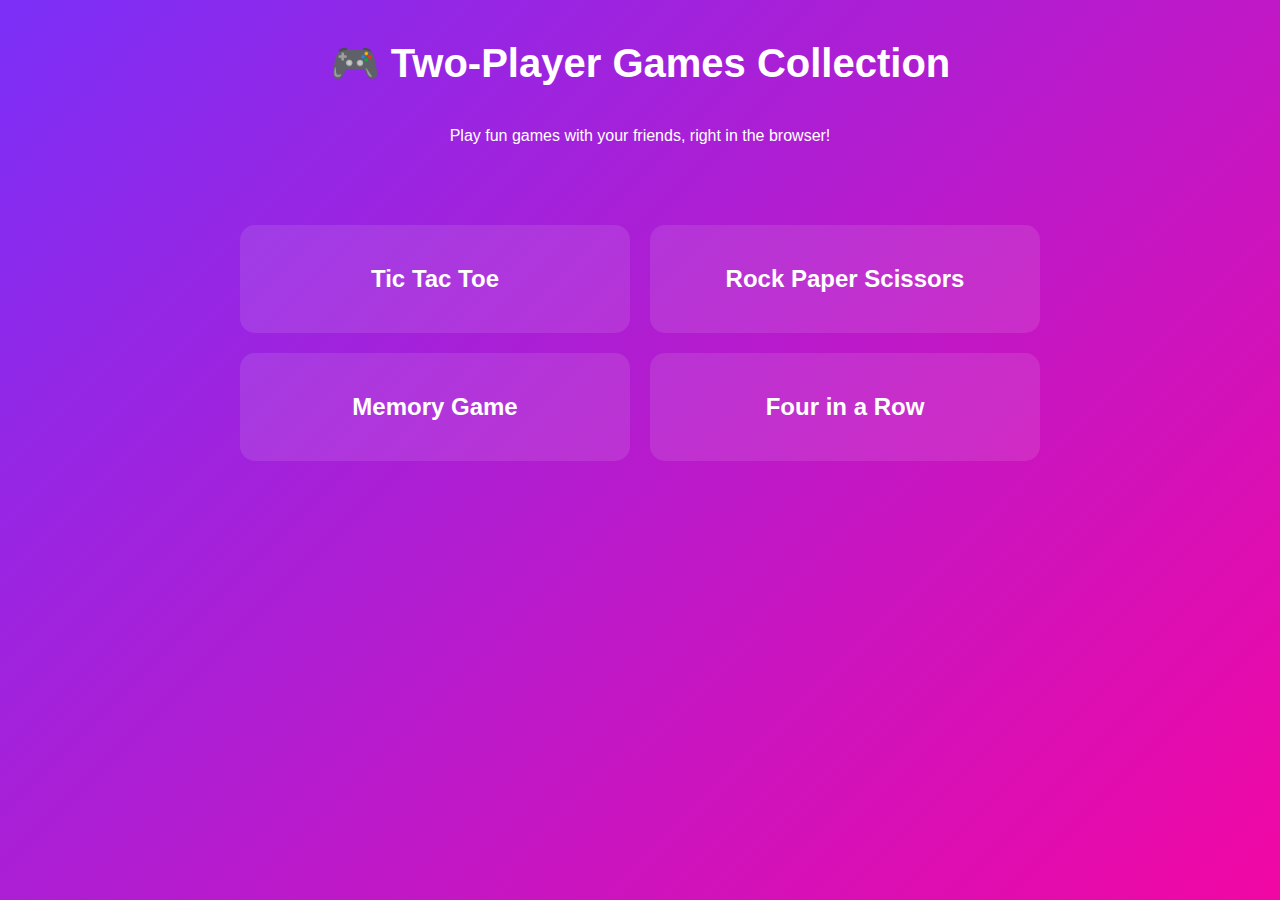
<file: index.html>
<!DOCTYPE html>
<html lang="en">
<head>
  <meta charset="UTF-8">
  <meta name="viewport" content="width=device-width, initial-scale=1.0">
  <title>Two-Player Games Collection</title>
  <link rel="stylesheet" href="style.css">
</head>
<body>
  <header>
    <h1>🎮 Two-Player Games Collection</h1>
    <p>Play fun games with your friends, right in the browser!</p>
  </header>

  <main class="games-container">
    <div class="game-card">
      <a href="games/tic_tac_toe/tic_tac_toe.html">Tic Tac Toe</a>
    </div>
    <div class="game-card">
      <a href="games/rock_paper_scissors/rock_paper_scissors.html">Rock Paper Scissors</a>
    </div>
    <div class="game-card">
      <a href="games\Memory_game\memory_select\memory_select.html">Memory Game</a>
    </div>
    <div class="game-card">
      <a href="games/4_in_a_row/4_in_a_row_select/4inrow_select.html">Four in a Row</a>
    </div>
  </main>
</body>
</html>
</file>
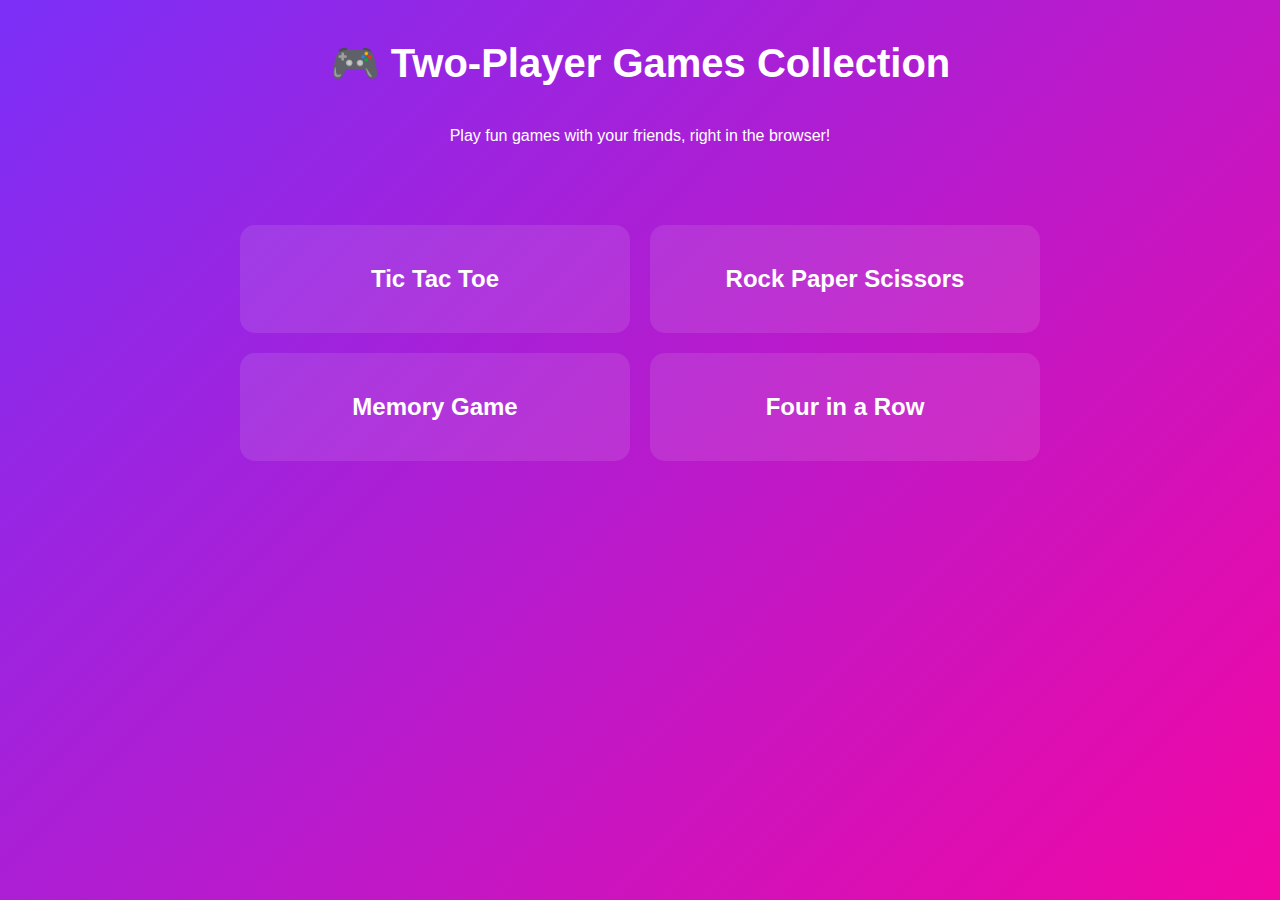
<file: 2-Player_Game/index.html>
<!DOCTYPE html>
<html lang="en">
<head>
  <meta charset="UTF-8">
  <meta name="viewport" content="width=device-width, initial-scale=1.0">
  <title>Two-Player Games Collection</title>
  <link rel="stylesheet" href="style.css">
</head>
<body>
  <header>
    <h1>🎮 Two-Player Games Collection</h1>
    <p>Play fun games with your friends, right in the browser!</p>
  </header>

  <main class="games-container">
    <div class="game-card">
      <a href="games/tic_tac_toe/tic_tac_toe.html">Tic Tac Toe</a>
    </div>
    <div class="game-card">
      <a href="games/rock_paper_scissors/rock_paper_scissors.html">Rock Paper Scissors</a>
    </div>
    <div class="game-card">
      <a href="games/memory_game/memory_game.html">Memory Game</a>
    </div>
    <div class="game-card">
      <a href="games/4_in_a_row/4_in_a_row.html">Four in a Row</a>
    </div>
  </main>
</body>
</html>
</file>
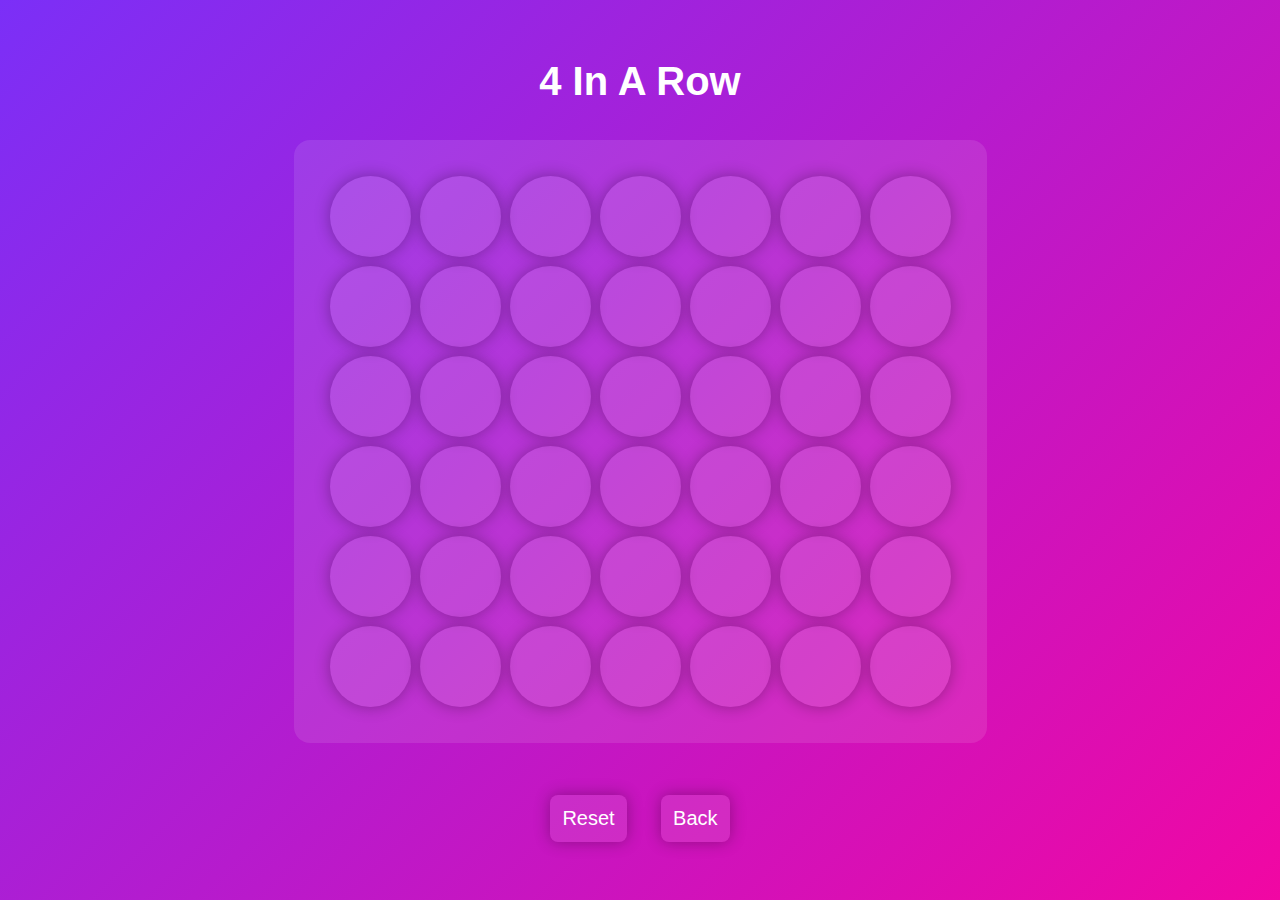
<file: games/4_in_a_row/4_in_a_row.html>
<!DOCTYPE html>
    <html lang="en">
        <head>
            <meta charset="UTF-8">
            <meta name="viewport" content="width=device-width, initial-scale=1.0">
            <title>4 In A Row</title>
            <link rel="stylesheet" href="4_in_a_row_style.css">
            
        </head>
        <body>
            <div class="msg-container hide">
                <p id="msg">Winner</p>
                <div class="btn">
                    <button id="newgame-btn">New Game</button>
                    <a href="../../index.html">
                        <button id="back-btn">Back</button>
                    </a>
                </div>
            </div>
            <main>
                <h1>4 In A Row</h1>
                <div class="game">
                    <div class="board">
                        <div class="column" data-col = "0">
                            <div class="box" data-row = "0"></div>
                            <div class="box" data-row = "1"></div>
                            <div class="box" data-row = "2"></div>
                            <div class="box" data-row = "3"></div>
                            <div class="box" data-row = "4"></div>
                            <div class="box" data-row = "5"></div>
                        </div>

                        <div class="column" data-col = "1">
                            <div class="box" data-row = "0"></div>
                            <div class="box" data-row = "1"></div>
                            <div class="box" data-row = "2"></div>
                            <div class="box" data-row = "3"></div>
                            <div class="box" data-row = "4"></div>
                            <div class="box" data-row = "5"></div>
                        </div>

                        <div class="column" data-col = "2">
                            <div class="box" data-row = "0"></div>
                            <div class="box" data-row = "1"></div>
                            <div class="box" data-row = "2"></div>
                            <div class="box" data-row = "3"></div>
                            <div class="box" data-row = "4"></div>
                            <div class="box" data-row = "5"></div>
                        </div>

                        <div class="column" data-col = "3">
                            <div class="box" data-row = "0"></div>
                            <div class="box" data-row = "1"></div>
                            <div class="box" data-row = "2"></div>
                            <div class="box" data-row = "3"></div>
                            <div class="box" data-row = "4"></div>
                            <div class="box" data-row = "5"></div>
                        </div>

                        <div class="column" data-col = "4">
                            <div class="box" data-row = "0"></div>
                            <div class="box" data-row = "1"></div>
                            <div class="box" data-row = "2"></div>
                            <div class="box" data-row = "3"></div>
                            <div class="box" data-row = "4"></div>
                            <div class="box" data-row = "5"></div>
                        </div>

                        <div class="column" data-col = "5">
                            <div class="box" data-row = "0"></div>
                            <div class="box" data-row = "1"></div>
                            <div class="box" data-row = "2"></div>
                            <div class="box" data-row = "3"></div>
                            <div class="box" data-row = "4"></div>
                            <div class="box" data-row = "5"></div>
                        </div>

                        <div class="column" data-col = "6">
                            <div class="box" data-row = "0"></div>
                            <div class="box" data-row = "1"></div>
                            <div class="box" data-row = "2"></div>
                            <div class="box" data-row = "3"></div>
                            <div class="box" data-row = "4"></div>
                            <div class="box" data-row = "5"></div>
                        </div>
                    </div>
                </div>
                <div class="btn">
                    <button id="reset-btn">Reset</button>
                    <a href="../../index.html">
                        <button id="back-btn">Back</button>
                    </a>
                </div>
                <script src="4_in_a_row_script.js"></script>
            </main>
        </body>
    </html>
</file>
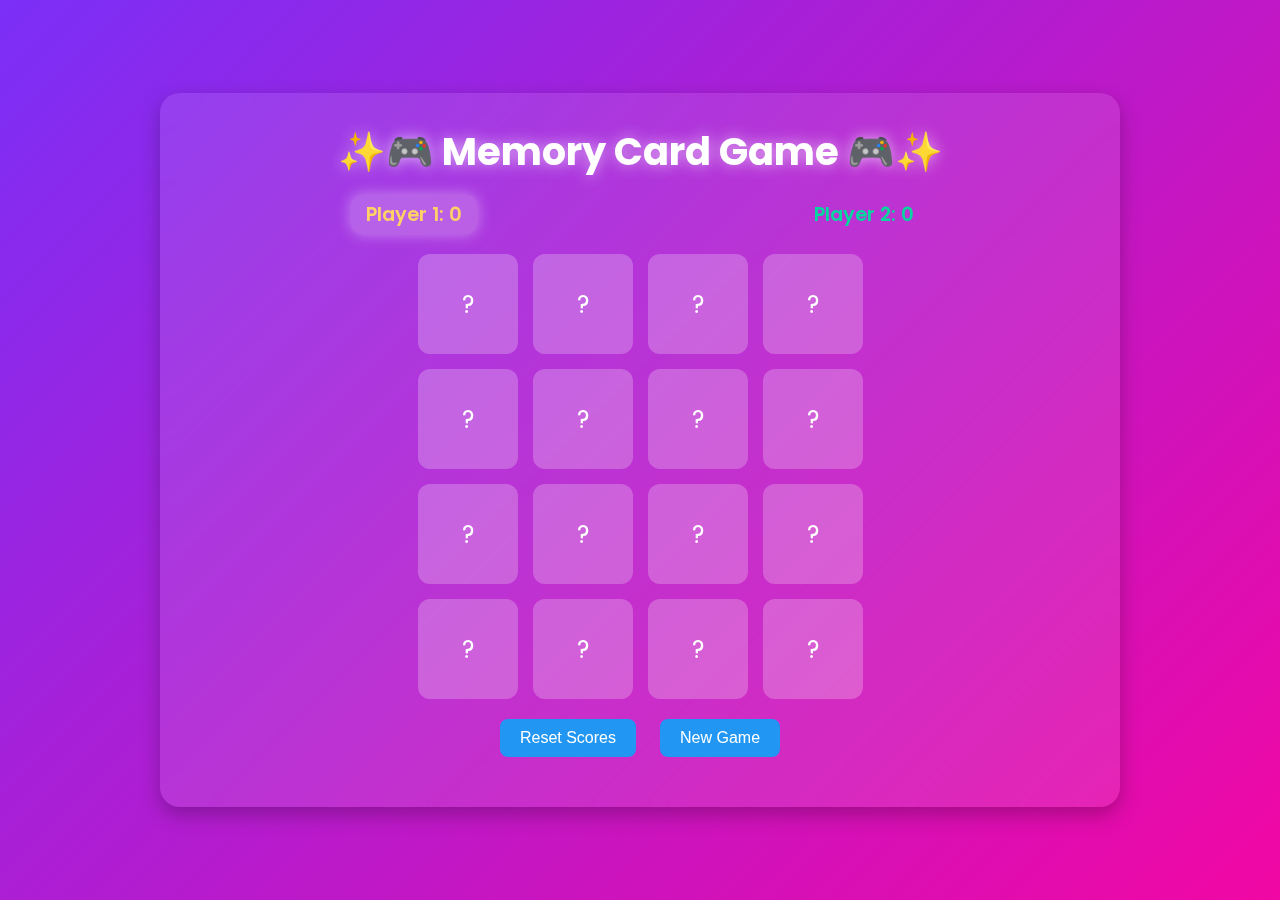
<file: games/memory_game/memory_game.html>
<!DOCTYPE html>
<html lang="en">
<head>
  <meta charset="UTF-8"/>
  <meta name="viewport" content="width=device-width, initial-scale=1.0"/>
  <title>Memory Card Game - 2 Players</title>
  <link rel="stylesheet" href="memory_game.css">
</head>
<body>
  <div class="game-container">
    <h1>✨🎮 Memory Card Game 🎮✨</h1>
    <div class="scoreboard">
      <div id="player1" class="player active">Player 1: <span id="score1">0</span></div>
      <div id="player2" class="player">Player 2: <span id="score2">0</span></div>
    </div>
    <div class="grid" id="game-grid"></div>
    <div class="controls">
      <button class="btn" onclick="resetScores()">Reset Scores</button>
      <button class="btn" onclick="resetGame()">New Game</button>
    </div>
    <div class="winner" id="winner"></div>
  </div>
  <script src="memory_game.js"></script>
</body>
</html>
</file>
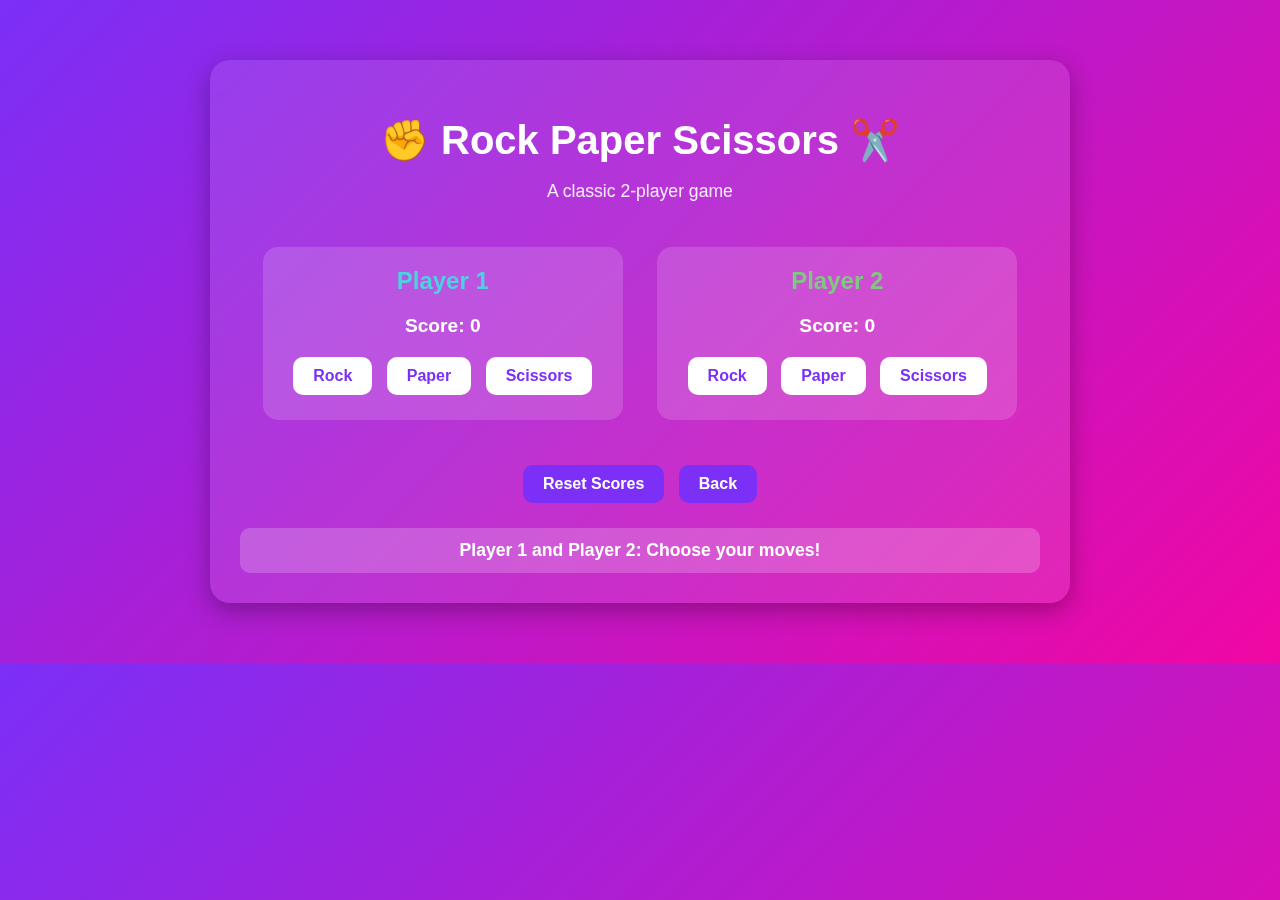
<file: games/rock_paper_scissors/rock_paper_scissors.html>
<!DOCTYPE html>
<html lang="en">
<head>
  <meta charset="UTF-8">
  <meta name="viewport" content="width=device-width, initial-scale=1.0">
  <title>Rock Paper Scissors</title>
  <link rel="stylesheet" href="rock_paper_scissors.css">
</head>
<body>
  <div class="container">
    <h1>✊ Rock Paper Scissors ✂️</h1>
    <p class="subtitle">A classic 2-player game</p>

    <div class="player player1">
      <h2>Player 1</h2>
      <p class="score">Score: <span id="score1">0</span></p>
      <button onclick="play(1, 'rock')">Rock</button>
      <button onclick="play(1, 'paper')">Paper</button>
      <button onclick="play(1, 'scissors')">Scissors</button>
    </div>

    <div class="player player2">
      <h2>Player 2</h2>
      <p class="score">Score: <span id="score2">0</span></p>
      <button onclick="play(2, 'rock')">Rock</button>
      <button onclick="play(2, 'paper')">Paper</button>
      <button onclick="play(2, 'scissors')">Scissors</button>
    </div>

    <div class="controls">
      <button onclick="resetGame()">Reset Scores</button>
      <a href="../../index.html">
        <button id="back-btn">Back</button>
      </a>
    </div>

    <div class="status" id="status">
      Player 1 and Player 2: Choose your moves!
    </div>
  </div>
  <script src="rock_paper_scissors.js"></script>
</body>
</html>
</file>
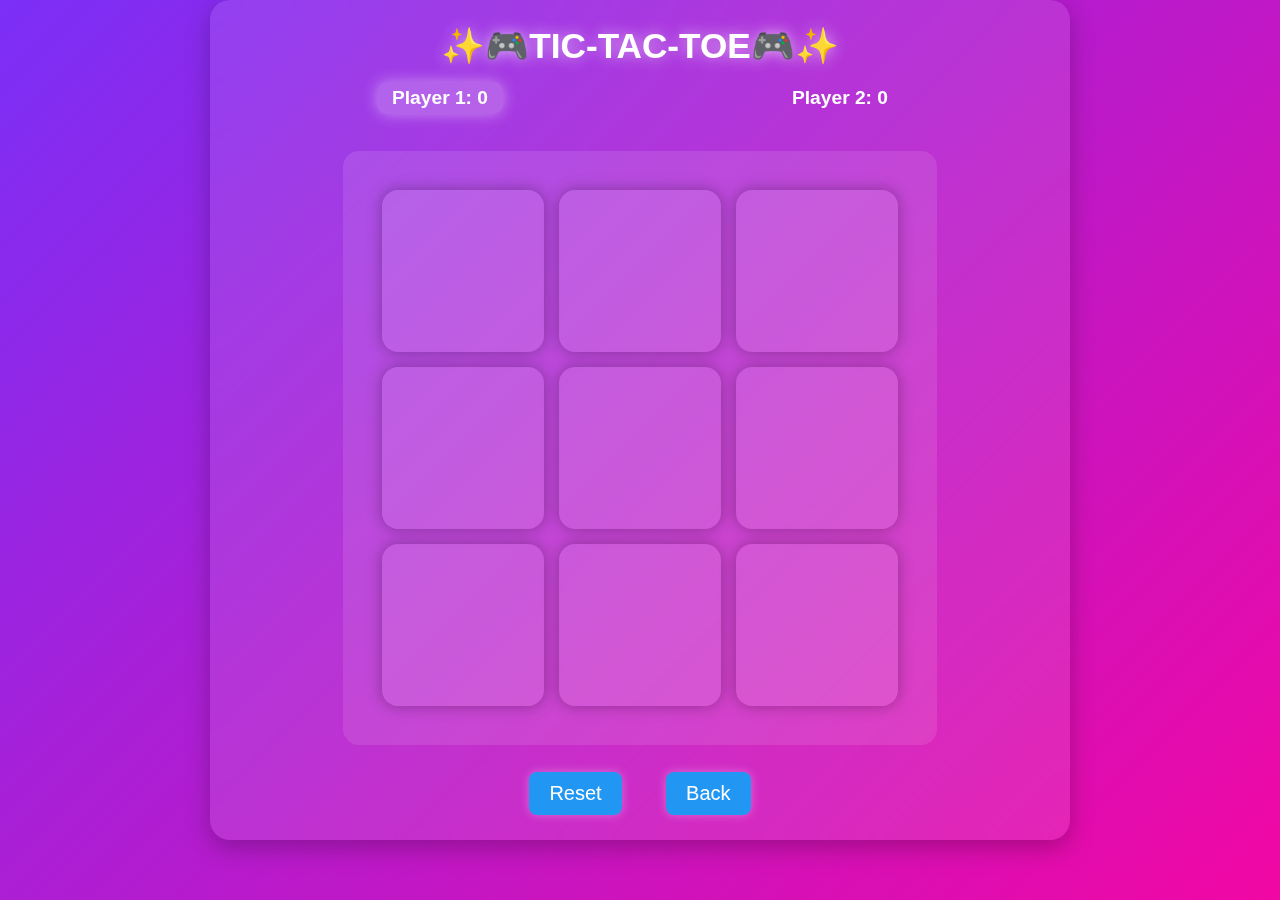
<file: games/tic_tac_toe/tic_tac_toe.html>
<!DOCTYPE html>
<html lang="en">

    <head>
        <meta charset="UTF-8">
        <meta name="viewport" content="width=device-width, initial-scale=1.0">
        <title>Tic-Tac-Toe</title>
        <link rel="stylesheet" href="tic_tac_toe.css">
    </head>

    <body>
        <div class="msg-container hide">
            <p id="msg">Winner</p>
            <div>
                <button class="btn" id="newgame-btn">New Game</button>
                <a href="../../index.html">
                    <button class="btn">Back</button>
                </a>
                
            </div>
        </div>
        <main>
            <div class="game-container">
            <h1>✨🎮TIC-TAC-TOE🎮✨</h1>
            <div class="scoreboard">
                <div id="player1" class="player active">Player 1: <span id="score1">0</span></div>
                <div id="player2" class="player">Player 2: <span id="score2">0</span></div>
            </div>
            <div class="container">
                <div class="game">
                    <button class="box"></button>
                    <button class="box"></button>
                    <button class="box"></button>
                    <button class="box"></button>
                    <button class="box"></button>
                    <button class="box"></button>
                    <button class="box"></button>
                    <button class="box"></button>
                    <button class="box"></button>
                </div>
            </div>
            <div>
                <button id="reset-btn" class="btn">Reset</button>
                <a href="../../index.html">
                    <button class="btn">Back</button>
                </a>
            </div>
            </div>
            
        </main>   
        <script src="tic_tac_toe.js"></script> 
    </body>

</html>
</file>
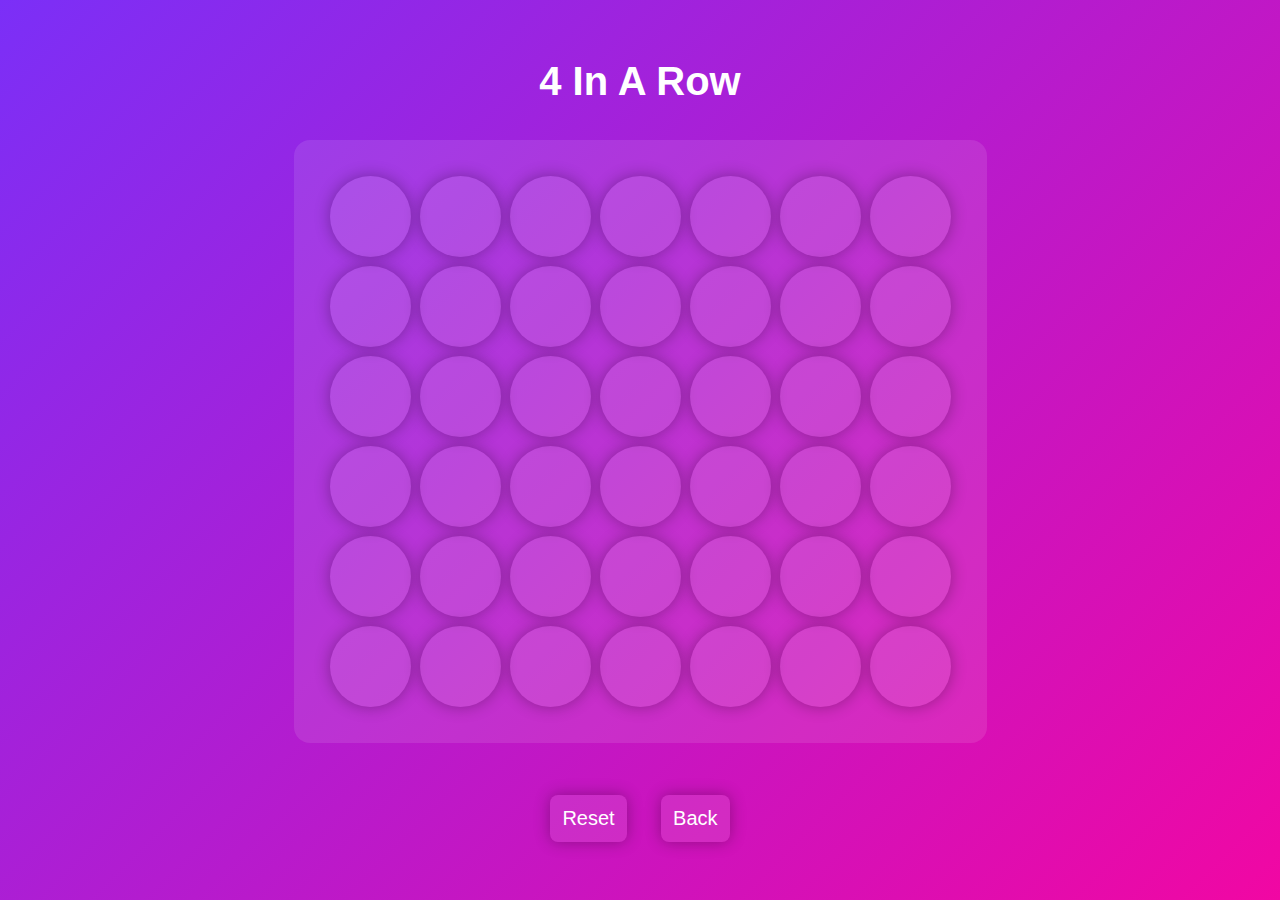
<file: 2-Player_Game/games/4_in_a_row/4_in_a_row.html>
<!DOCTYPE html>
    <html lang="en">
        <head>
            <meta charset="UTF-8">
            <meta name="viewport" content="width=device-width, initial-scale=1.0">
            <title>4 In A Row</title>
            <link rel="stylesheet" href="4_in_a_row_style.css">
            
        </head>
        <body>
            <div class="msg-container hide">
                <p id="msg">Winner</p>
                <div class="btn">
                <a href="index.html">
                    <button id="back-btn">Back</button>
                </a>
                <button id="newgame-btn">New Game</button>
            </div>
            </div>
            <main>
                <h1>4 In A Row</h1>
                <div class="game">
                    <div class="board">
                        <div class="column" data-col = "0">
                            <div class="box" data-row = "0"></div>
                            <div class="box" data-row = "1"></div>
                            <div class="box" data-row = "2"></div>
                            <div class="box" data-row = "3"></div>
                            <div class="box" data-row = "4"></div>
                            <div class="box" data-row = "5"></div>
                        </div>

                        <div class="column" data-col = "1">
                            <div class="box" data-row = "0"></div>
                            <div class="box" data-row = "1"></div>
                            <div class="box" data-row = "2"></div>
                            <div class="box" data-row = "3"></div>
                            <div class="box" data-row = "4"></div>
                            <div class="box" data-row = "5"></div>
                        </div>

                        <div class="column" data-col = "2">
                            <div class="box" data-row = "0"></div>
                            <div class="box" data-row = "1"></div>
                            <div class="box" data-row = "2"></div>
                            <div class="box" data-row = "3"></div>
                            <div class="box" data-row = "4"></div>
                            <div class="box" data-row = "5"></div>
                        </div>

                        <div class="column" data-col = "3">
                            <div class="box" data-row = "0"></div>
                            <div class="box" data-row = "1"></div>
                            <div class="box" data-row = "2"></div>
                            <div class="box" data-row = "3"></div>
                            <div class="box" data-row = "4"></div>
                            <div class="box" data-row = "5"></div>
                        </div>

                        <div class="column" data-col = "4">
                            <div class="box" data-row = "0"></div>
                            <div class="box" data-row = "1"></div>
                            <div class="box" data-row = "2"></div>
                            <div class="box" data-row = "3"></div>
                            <div class="box" data-row = "4"></div>
                            <div class="box" data-row = "5"></div>
                        </div>

                        <div class="column" data-col = "5">
                            <div class="box" data-row = "0"></div>
                            <div class="box" data-row = "1"></div>
                            <div class="box" data-row = "2"></div>
                            <div class="box" data-row = "3"></div>
                            <div class="box" data-row = "4"></div>
                            <div class="box" data-row = "5"></div>
                        </div>

                        <div class="column" data-col = "6">
                            <div class="box" data-row = "0"></div>
                            <div class="box" data-row = "1"></div>
                            <div class="box" data-row = "2"></div>
                            <div class="box" data-row = "3"></div>
                            <div class="box" data-row = "4"></div>
                            <div class="box" data-row = "5"></div>
                        </div>
                    </div>
                </div>
                <div class="btn">
                <button id="reset-btn">Reset</button>
                <a href="../../index.html">
                    <button id="back-btn">Back</button>
                </a>
            </div>
                <script src="4_in_a_row_script.js"></script>
            </main>
        </body>
    </html>
</file>
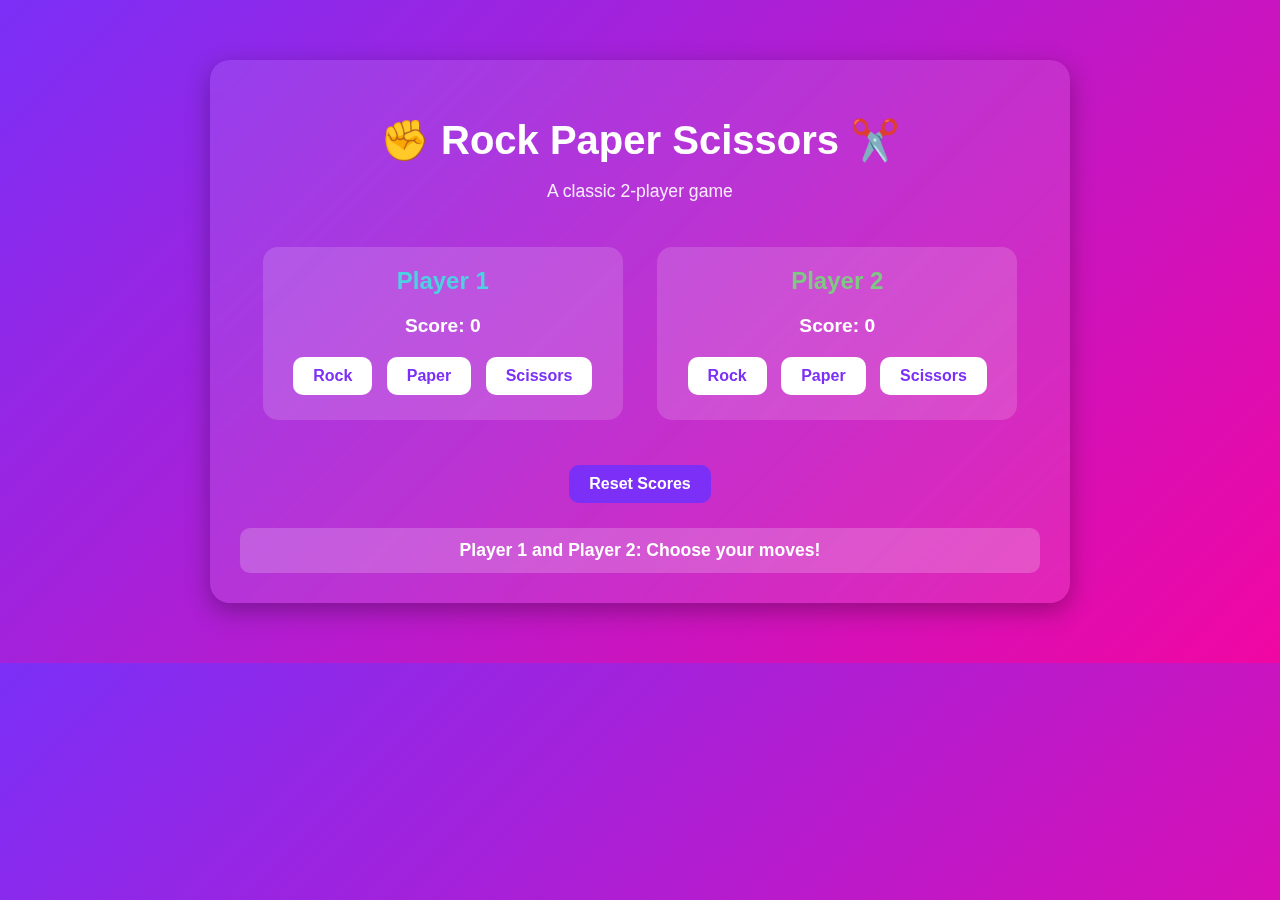
<file: 2-Player_Game/games/rock_paper_scissors/rock_paper_scissors.html>
<!DOCTYPE html>
<html lang="en">
<head>
  <meta charset="UTF-8">
  <meta name="viewport" content="width=device-width, initial-scale=1.0">
  <title>Rock Paper Scissors</title>
  <link rel="stylesheet" href="rock_paper_scissors.css">
</head>
<body>
  <div class="container">
    <h1>✊ Rock Paper Scissors ✂️</h1>
    <p class="subtitle">A classic 2-player game</p>

    <div class="player player1">
      <h2>Player 1</h2>
      <p class="score">Score: <span id="score1">0</span></p>
      <button onclick="play(1, 'rock')">Rock</button>
      <button onclick="play(1, 'paper')">Paper</button>
      <button onclick="play(1, 'scissors')">Scissors</button>
    </div>

    <div class="player player2">
      <h2>Player 2</h2>
      <p class="score">Score: <span id="score2">0</span></p>
      <button onclick="play(2, 'rock')">Rock</button>
      <button onclick="play(2, 'paper')">Paper</button>
      <button onclick="play(2, 'scissors')">Scissors</button>
    </div>

    <div class="controls">
      <button onclick="resetGame()">Reset Scores</button>
    </div>

    <div class="status" id="status">
      Player 1 and Player 2: Choose your moves!
    </div>
  </div>
  <script src="rock_paper_scissors.js"></script>
</body>
</html>
</file>
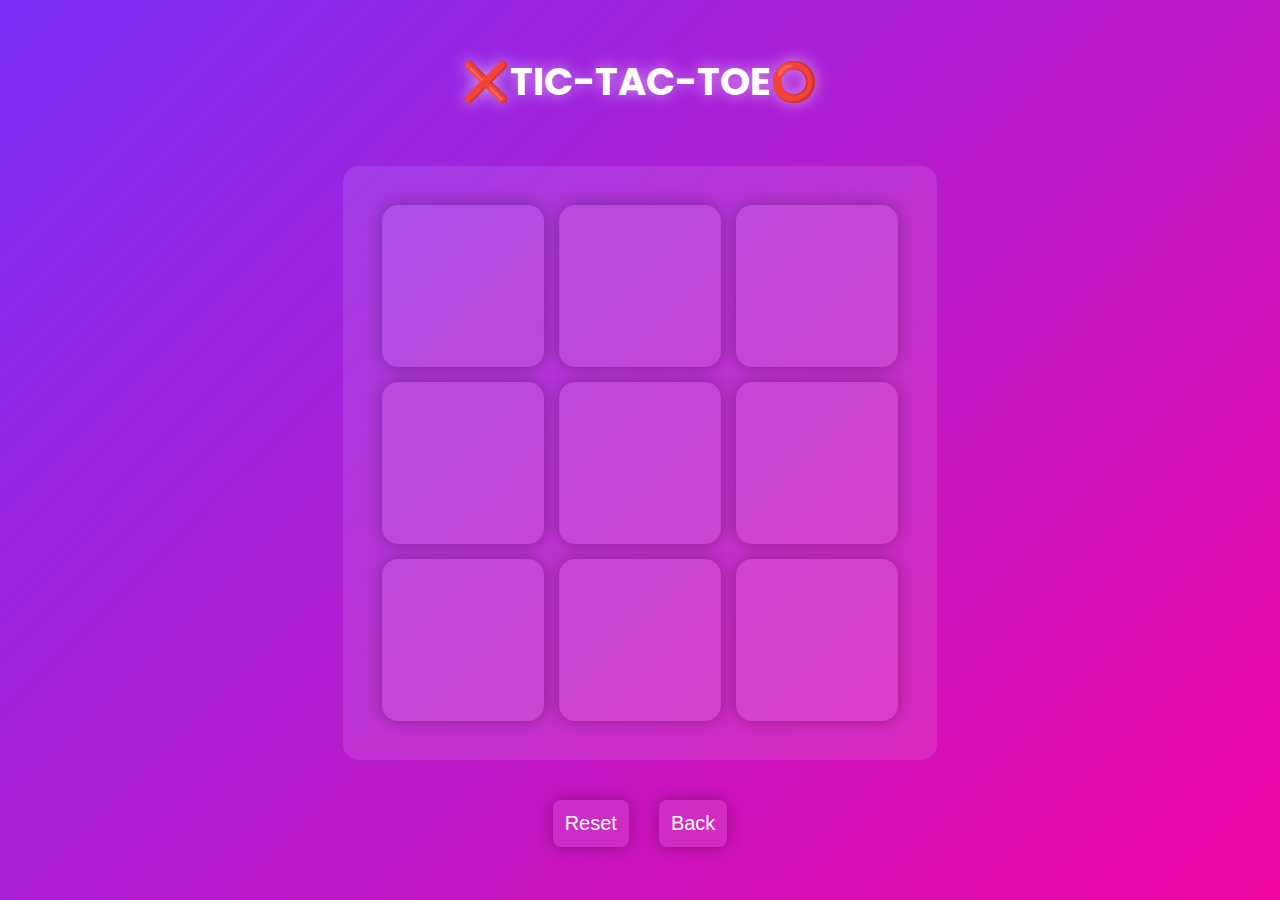
<file: 2-Player_Game/games/tic_tac_toe/tic_tac_toe.html>
<!DOCTYPE html>
<html lang="en">

    <head>
        <meta charset="UTF-8">
        <meta name="viewport" content="width=device-width, initial-scale=1.0">
        <title>Tic-Tac-Toe</title>
        <link rel="stylesheet" href="tic_tac_toe_style.css">
    </head>

    <body>
        <div class="msg-container hide">
            <p id="msg">Winner</p>
            <div class="btn">
                <button id="newgame-btn">New Game</button>
                <a href="index.html">
                    <button id="back-btn">Back</button>
                </a>
                
            </div>
        </div>
        <main>
            <h1>❌TIC-TAC-TOE⭕</h1>
            
            <div class="container">
                <div class="game">
                    <button class="box"></button>
                    <button class="box"></button>
                    <button class="box"></button>
                    <button class="box"></button>
                    <button class="box"></button>
                    <button class="box"></button>
                    <button class="box"></button>
                    <button class="box"></button>
                    <button class="box"></button>
                </div>
            </div>
            <div class="btn">
                <button id="reset-btn">Reset</button>
                <a href="../../index.html">
                    <button id="back-btn">Back</button>
                </a>
            </div>
            
        </main>   
        <script src="tic_tac_toe_script.js"></script> 
    </body>

</html>
</file>
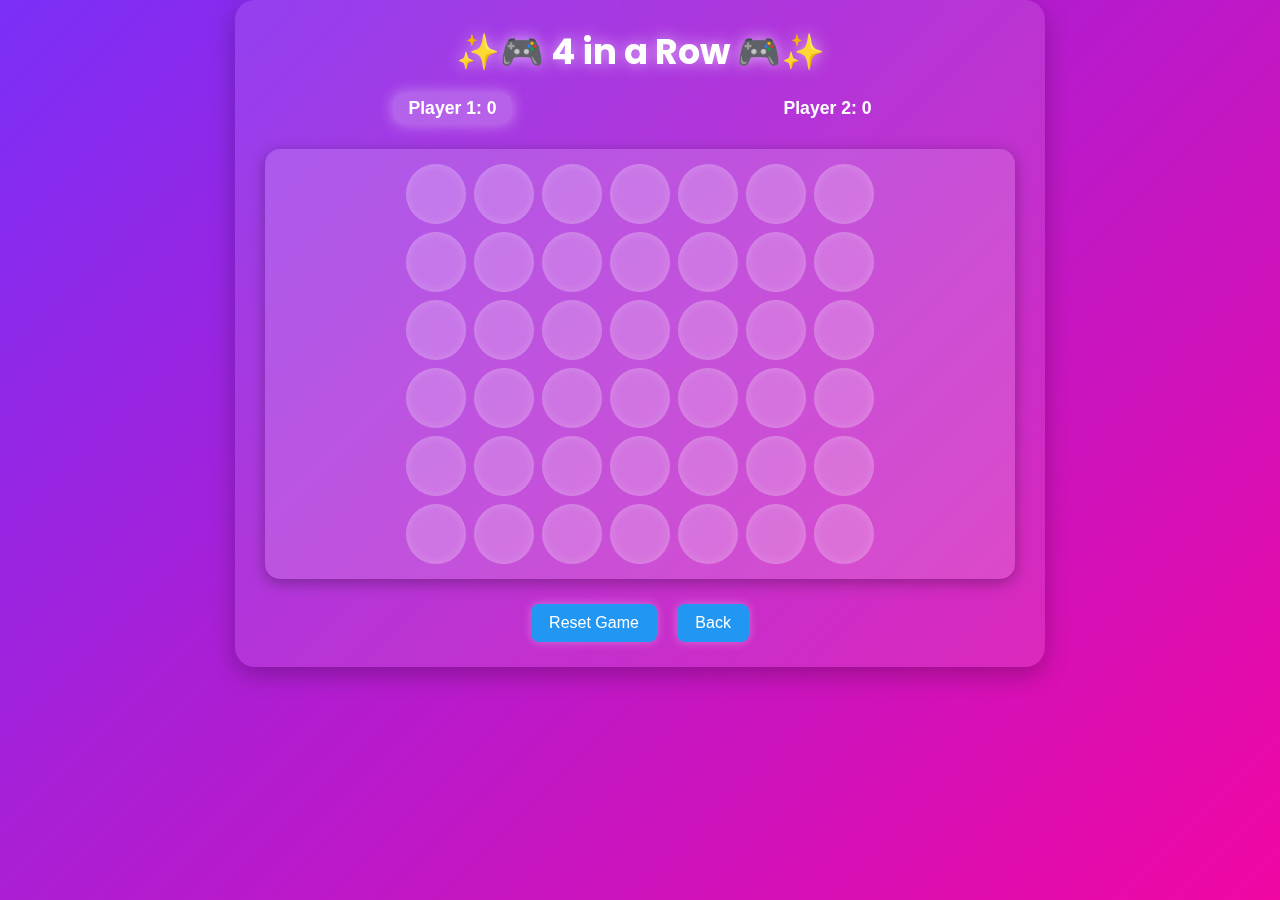
<file: games/4_in_a_row/4_in_a_row_easy/4_in_a_row_easy.html>
<!DOCTYPE html>
<html lang="en">
<head>
  <meta charset="UTF-8"/>
  <meta name="viewport" content="width=device-width, initial-scale=1.0"/>
  <title>4 in a Row - 2 Players</title>
  <link rel="stylesheet" href="4_in_a_row_easy.css">
</head>
<body>
    <div class="msg-container hide">
      <p id="msg">Winner</p>
      <div class="btns">
        <button class="btn" id="newgame-btn" onclick="resetGame()">New Game</button>
        <a href="../../../index.html">
            <button class="btn" id="back-btn">Back</button>
        </a>        
      </div>
    </div>
  <main>
  <div class="game-container">
    <h1>✨🎮 4 in a Row 🎮✨</h1>

    <div class="scoreboard">
      <div id="player1" class="player active">Player 1: <span id="score1">0</span></div>
      <div id="player2" class="player">Player 2: <span id="score2">0</span></div>
    </div>

    <div class="board" id="board"></div>

    <div class="controls">
      <button class="btn" id="reset-btn">Reset Game</button>
      <a href="../../../index.html">
        <button class="btn" id="back-btn">Back</button>
      </a>
    </div>
  </div>
  </main>
  <script src="4_in_a_row_easy.js"></script>
</body>
</html>
</file>
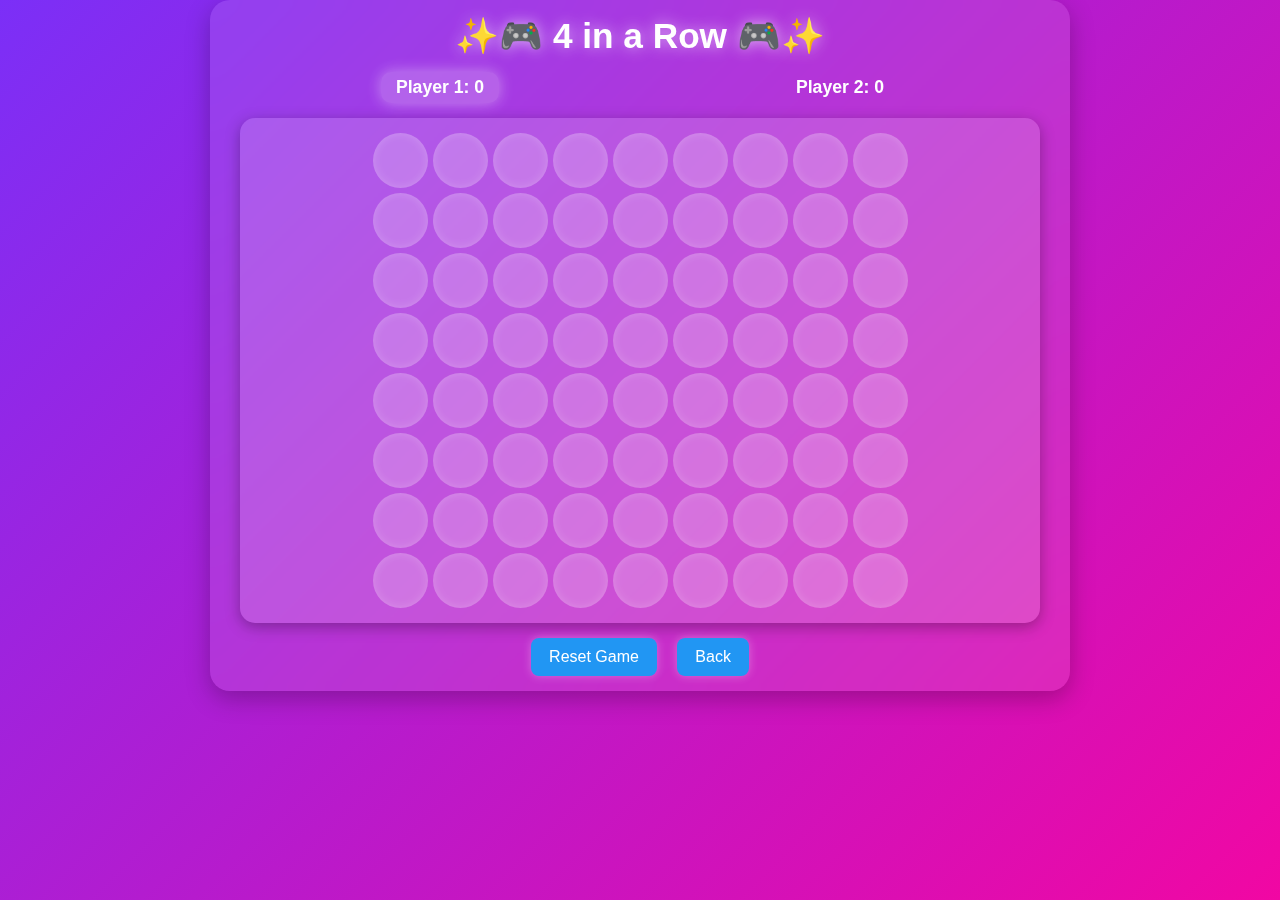
<file: games/4_in_a_row/4_in_a_row_hard/4_in_a_row_hard.html>
<!DOCTYPE html>
<html lang="en">
<head>
  <meta charset="UTF-8"/>
  <meta name="viewport" content="width=device-width, initial-scale=1.0"/>
  <title>✨🎮 4 in a Row (9x8) 🎮✨</title>
  <link rel="stylesheet" href="4_in_a_row_hard.css">
</head>
<body>
    <div class="msg-container hide">
      <p id="msg">Winner</p>
      <div class="btns">
        <button class="btn" id="newgame-btn" onclick="resetGame()">New Game</button>
        <a href="../../../index.html">
            <button class="btn" id="back-btn">Back</button>
        </a>        
      </div>
    </div>
<main>
  <div class="game-container">
    <h1>✨🎮 4 in a Row 🎮✨</h1>

    <div class="scoreboard">
      <div id="player1" class="player active">Player 1: <span id="score1">0</span></div>
      <div id="player2" class="player">Player 2: <span id="score2">0</span></div>
    </div>

    <div class="board" id="board"></div>

    <div class="controls">
      <button class="btn" id="reset-btn">Reset Game</button>
      <a href="../../../index.html">
        <button class="btn" id="back-btn">Back</button>
      </a>
    </div>
  </div>
  </main>

  <script src="4_in_a_row_hard.js"></script>
</body>
</html>
</file>
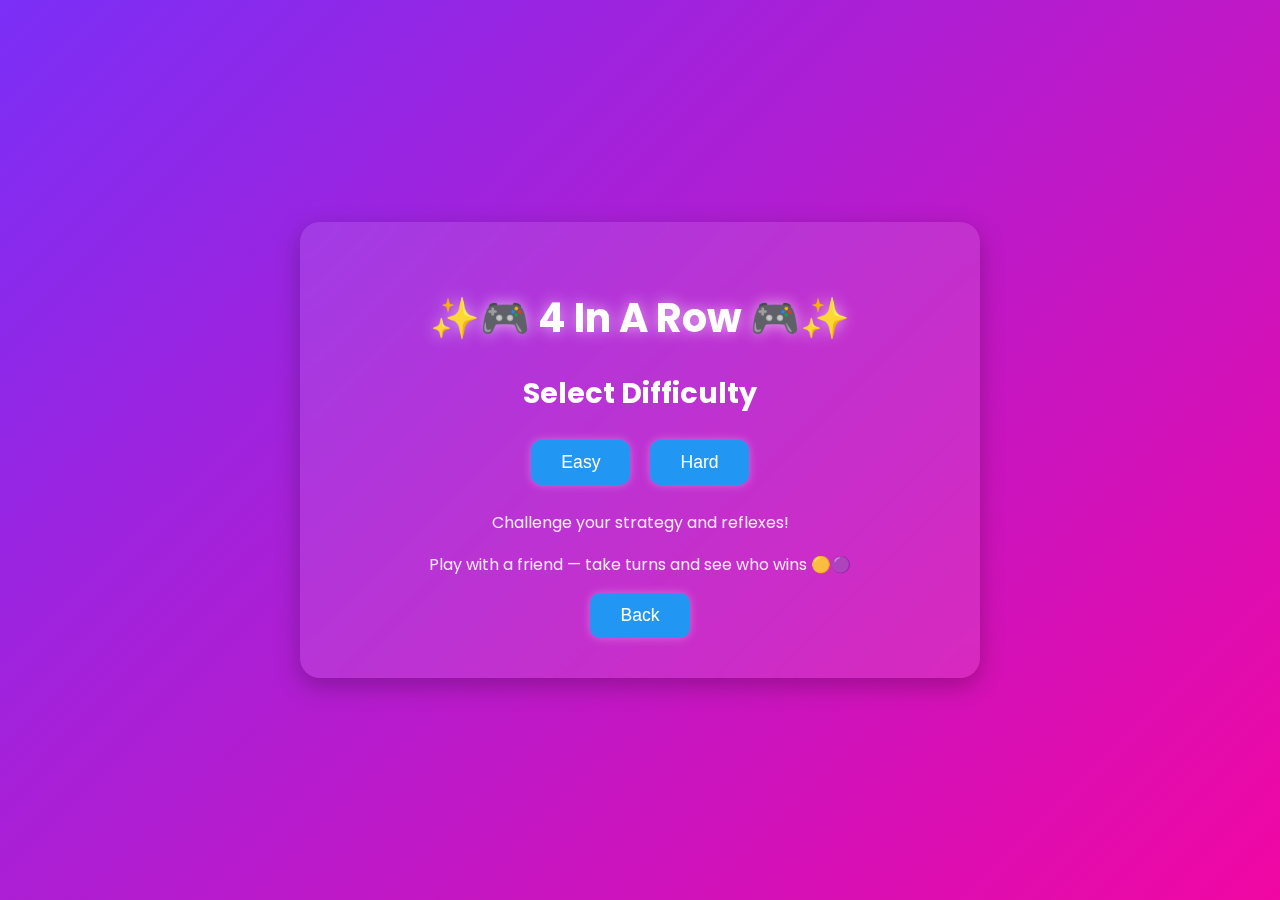
<file: games/4_in_a_row/4_in_a_row_select/4inrow_select.html>
<!DOCTYPE html>
<html lang="en">
<head>
  <meta charset="UTF-8" />
  <meta name="viewport" content="width=device-width, initial-scale=1.0" />
  <title>4 In A Row - Difficulty Selector</title>
  <link rel="stylesheet" href="4inrow_select.css" />
</head>
<body>
  <div class="selector-container">
    <h1>✨🎮 4 In A Row 🎮✨</h1>
    <h2>Select Difficulty</h2>

    <div class="difficulty-buttons">
      <button class="btn" onclick="startGame('../4_in_a_row_easy/4_in_a_row_easy.html')">Easy</button>
      <button class="btn" onclick="startGame('../4_in_a_row_hard/4_in_a_row_hard.html')">Hard</button>
    </div>

    <div class="info">
      <p>Challenge your strategy and reflexes!</p>
      <p>Play with a friend — take turns and see who wins 🟡🟣</p>
    </div>

    <div>
      <a href="../../../index.html">
        <button class="btn">Back</button>
      </a>
    </div>
  </div>

  <script src="4inrow_select.js"></script>
</body>
</html>
</file>
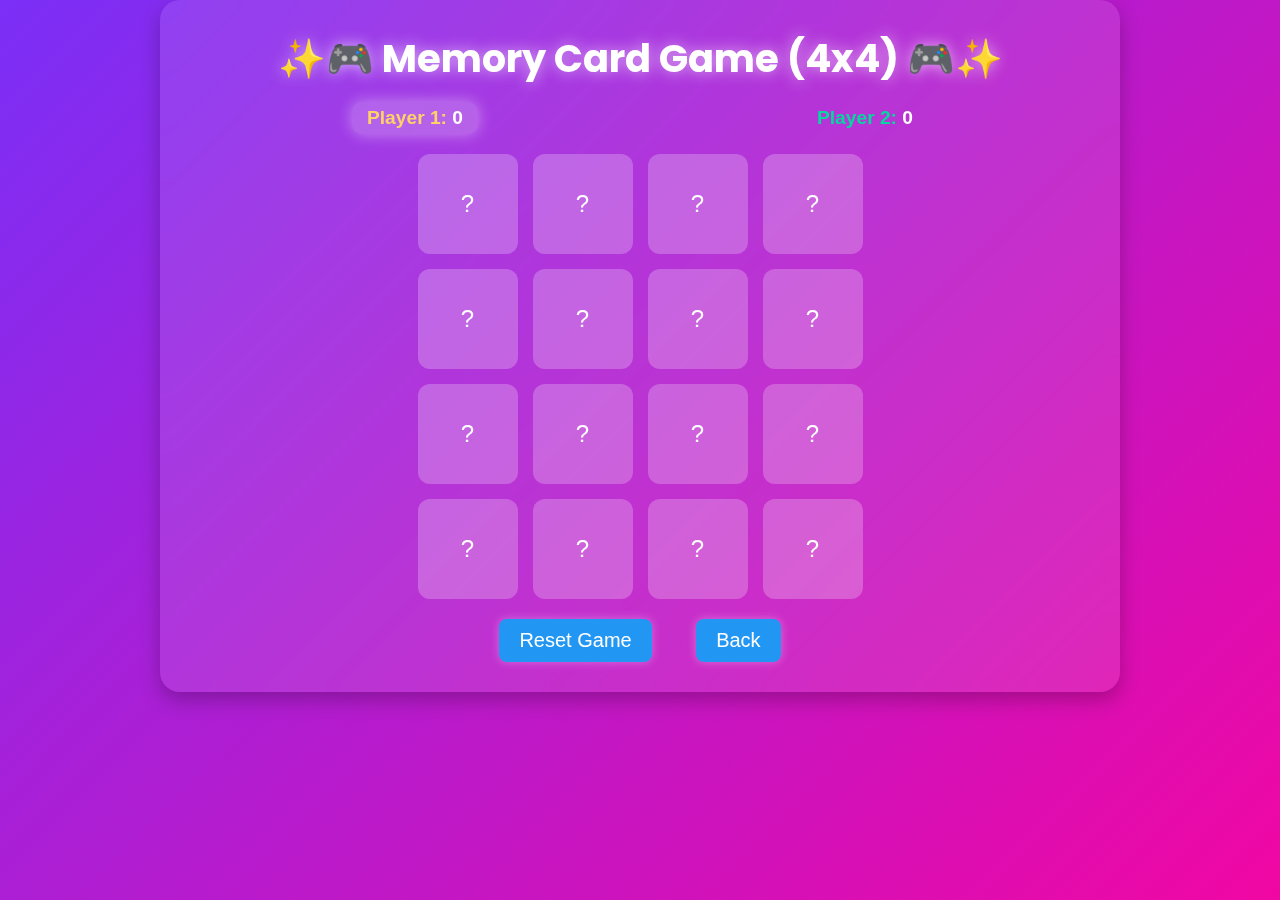
<file: games/memory_game/memory_game_easy/memory_game_easy.html>
<!DOCTYPE html>
<html lang="en">
<head>
  <meta charset="UTF-8"/>
  <meta name="viewport" content="width=device-width, initial-scale=1.0"/>
  <title>Memory Card Game - 2 Players</title>
  <link rel="stylesheet" href="memory_game_easy.css">
</head>
<body>
  <div class="msg-container hide">
    <p id="msg">Winner</p>
    <div class="btns">
      <button class="btn" id="newgame-btn" onclick="resetGame()">New Game</button>
      <a href="../../../index.html">
        <button class="btn" id="back-btn">Back</button>
      </a>        
      </div>
  </div>
  <main>
  <div class="game-container">
    <h1>✨🎮 Memory Card Game (4x4) 🎮✨</h1>
    <div class="scoreboard">
      <div id="player1" class="player active">Player 1: <span id="score1">0</span></div>
      <div id="player2" class="player">Player 2: <span id="score2">0</span></div>
    </div>
    <div class="grid" id="game-grid"></div>
    <div class="controls">
      <button class="btn" id="reset-btn" onclick="resetGame()">Reset Game</button>
      <a href="../../../index.html">
        <button class="btn" id="back-btn">Back</button>
      </a>
    </div>
    <div class="winner" id="winner"></div>
  </div>
  </main>
  <script src="memory_game_easy.js"></script>
</body>
</html>
</file>
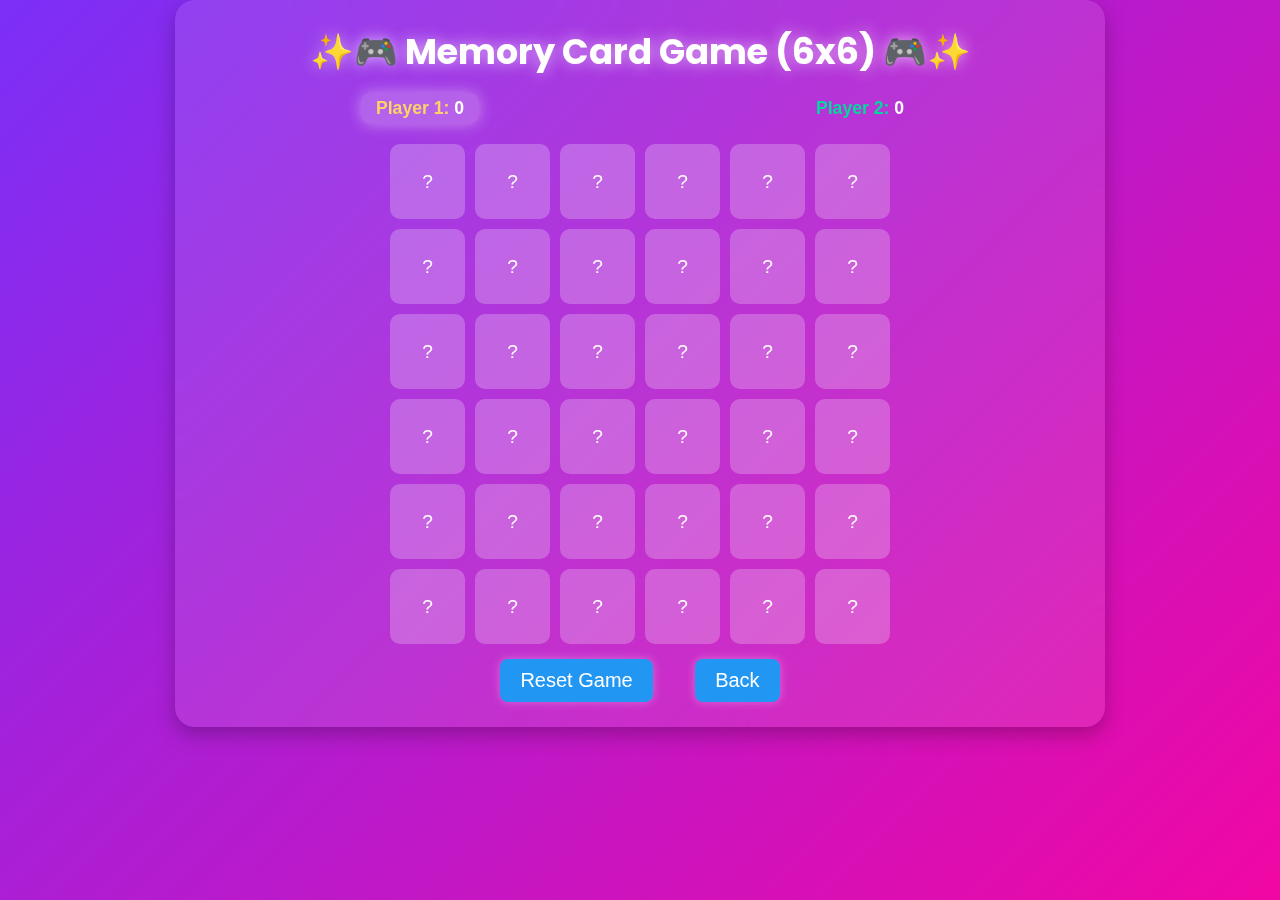
<file: games/memory_game/memory_game_hard/memory_game_hard.html>
<!DOCTYPE html>
<html lang="en">
<head>
  <meta charset="UTF-8"/>
  <meta name="viewport" content="width=device-width, initial-scale=1.0"/>
  <title>Memory Card Game 6x6 - 2 Players</title>
  <link rel="stylesheet" href="memory_game_hard.css">
</head>
<body>
  <div class="msg-container hide">
    <p id="msg">Winner</p>
    <div class="btns">
      <button class="btn" id="newgame-btn" onclick="resetGame()">New Game</button>
      <a href="../../../index.html">
          <button class="btn" id="back-btn">Back</button>
      </a>        
    </div>
  </div>
  <main>
  <div class="game-container">
    <h1>✨🎮 Memory Card Game (6x6) 🎮✨</h1>
    <div class="scoreboard">
      <div id="player1" class="player active">Player 1: <span id="score1">0</span></div>
      <div id="player2" class="player">Player 2: <span id="score2">0</span></div>
    </div>
    <div class="grid" id="game-grid"></div>
    <div class="controls">
      <button class="btn" id="reset-btn" onclick="resetGame()">Reset Game</button>
      <a href="../../../index.html">
        <button class="btn" id="back-btn">Back</button>
      </a>
    </div>
    <div class="winner" id="winner"></div>
  </div>
  </main>
  <script src="memory_game_hard.js"></script>
</body>
</html>
</file>
<file: style.css>
* {
    font-family: Arial, sans-serif;
    color: #fff;
    text-align: center;
    margin: 0;
    padding: 0;
    user-select: none;
}

html,body {
    height: 100%;
    text-align: center;
    background: linear-gradient(135deg, #7b2ff7, #f107a3);
    background-attachment: fixed;
    background-size: cover;
    background-repeat: no-repeat;
}

header {
  padding: 20px;
}

h1 {
  font-size: 2.5rem;
  padding: 20px;
}

p {
  padding: 20px;
}

.games-container {
  display: grid;
  grid-template-columns: repeat(2, 1fr); /* 2 by 2 grid */
  gap: 20px;
  padding: 40px;
  max-width: 800px;
  margin: 0 auto;
}

.game-card {
  background: rgba(255, 255, 255, 0.1);
  border-radius: 15px;
  padding: 40px 20px;
  transition: transform 0.2s ease, background 0.3s ease;
  cursor: pointer;
}

.game-card:hover {
  transform: scale(1.05);
  background: rgba(255, 255, 255, 0.2);
}

a {
  text-decoration: none;
  color: #fff;
  font-size: 1.5rem;
  font-weight: bold;
  display: block;
}
</file>
<file: 2-Player_Game/style.css>
* {
    font-family: Arial, sans-serif;
    color: #fff;
    text-align: center;
    margin: 0;
    padding: 0;
    user-select: none;
}

html,body {
    height: 100%;
    text-align: center;
    background: linear-gradient(135deg, #7b2ff7, #f107a3);
    background-attachment: fixed;
    background-size: cover;
    background-repeat: no-repeat;
}

header {
  padding: 20px;
}

h1 {
  font-size: 2.5rem;
  padding: 20px;
}

p {
  padding: 20px;
}

.games-container {
  display: grid;
  grid-template-columns: repeat(2, 1fr); /* 2 by 2 grid */
  gap: 20px;
  padding: 40px;
  max-width: 800px;
  margin: 0 auto;
}

.game-card {
  background: rgba(255, 255, 255, 0.1);
  border-radius: 15px;
  padding: 40px 20px;
  transition: transform 0.2s ease, background 0.3s ease;
  cursor: pointer;
}

.game-card:hover {
  transform: scale(1.05);
  background: rgba(255, 255, 255, 0.2);
}

a {
  text-decoration: none;
  color: #fff;
  font-size: 1.5rem;
  font-weight: bold;
  display: block;
}
</file>
<file: games/4_in_a_row/4_in_a_row_style.css>
* {
    padding: 0;
    margin: 0;
    font-family: Arial, sans-serif;
    color: #fff;
    text-align: center;
}

html,body {
    height: 100%;
    text-align: center;
    background: linear-gradient(135deg, #7b2ff7, #f107a3);
    background-attachment: fixed;
    background-size: cover;
    background-repeat: no-repeat;
    user-select: none;
}

main {
    display: flex;
    flex-direction: column;
    justify-content: center;
    align-items: center;
    height: 100vh;
}

h1 {
    font-size: 2.5rem;
}

.game {
    height: 75vh;
    display: flex;
    justify-content: center;
    align-items: center;
}

.board {
    background: rgba(255, 255, 255, 0.1);
    display: grid;
    grid-template-columns: repeat(7, 1fr);
    justify-items: center;
    align-items: center;
    gap: 1vmin;
    border-radius: 1rem;
    border: none;
    padding : 4vmin;
    box-sizing: border-box;
}

.column {
    display: flex;
    flex-direction: column;
    gap: 1vmin;
    align-items: center;
    justify-content: flex-start;
    width: 9vmin;
}

.box {
    background: rgba(255, 255, 255, 0.1);
    height: 9vmin;
    width: 9vmin;
    border-radius: 50%;
    border: none;
    box-shadow: 0 0 1rem rgb(0,0,0,0.3);
    transition: background 0.3s;
}

.player1 {
    background: #FFD700;
}

.player2 {
    background: #00E5FF;
}

.win {
    box-shadow: 0 0 0.5rem #fff;
}

#reset-btn, #newgame-btn, #back-btn{
    background: rgba(255, 255, 255, 0.1);
    padding: 0.75rem;
    font-size: 1.25rem;
    border-radius: 0.5rem;
    border: none;
    box-shadow: 0 0 1rem rgb(0,0,0,0.3);
    margin-top: 1rem;
}

#reset-btn:hover, #newgame-btn:hover, #back-btn:hover {
    background: #42a5f5;
    transform: scale(1.05);
}

#reset-btn, #newgame-btn {
    margin-right: 30px;
}

#msg {
    font-size: 5vmin;
}

.msg-container {
    height: 100vmin;
    display: flex;
    justify-content: center;
    align-items: center;
    flex-direction: column;
    gap: 3vmin;
}

.hide {
    display: none;
}
</file>
<file: games/memory_game/memory_game.css>
@import url('https://fonts.googleapis.com/css2?family=Poppins:wght@400;600&display=swap');

body {
  margin: 0;
  padding: 0;
  font-family: 'Poppins', sans-serif;
  display: flex;
  justify-content: center;
  align-items: center;
  min-height: 100vh;
  background: linear-gradient(135deg, #7b2ff7, #f107a3);
  user-select: none;
}

.game-container {
  background: rgba(255, 255, 255, 0.1);
  backdrop-filter: blur(10px);
  padding: 30px;
  border-radius: 20px;
  box-shadow: 0 8px 20px rgba(0,0,0,0.25);
  max-width: 900px;
  width: 100%;
  text-align: center;
}

h1 {
  margin: 0 0 15px;
  font-size: 2.4rem;
  color: #fff;
  font-family: 'Poppins', sans-serif;
  text-shadow: 0 0 15px rgba(255,255,255,0.6);
}

.scoreboard {
  display: flex;
  justify-content: space-around;
  margin-bottom: 20px;
  font-weight: 600;
  font-size: 1.2rem;
}

#player1 {
  color: #ffd166; /* soft yellow */
}

#player2 {
  color: #06d6a0; /* soft green */
}

.player {
  padding: 5px 15px;
  border-radius: 10px;
  transition: all 0.3s;
}

.player.active {
  background: rgba(255, 255, 255, 0.2);
  box-shadow: 0 0 15px rgba(255, 255, 255, 0.4);
}

.grid {
  display: grid;
  grid-template-columns: repeat(4, 100px);
  gap: 15px;
  justify-content: center;
  margin: 20px auto;
}

.card {
  width: 100px;
  height: 100px;
  background: rgba(255,255,255,0.15);
  border-radius: 12px;
  display: flex;
  justify-content: center;
  align-items: center;
  font-size: 2rem;
  cursor: pointer;
  position: relative;
  transform-style: preserve-3d;
  transition: transform 0.5s;
}

.card.flipped {
  transform: rotateY(180deg);
  cursor: default;
}

.card .front, .card .back {
  position: absolute;
  width: 100%;
  height: 100%;
  backface-visibility: hidden;
  border-radius: 12px;
  display: flex;
  justify-content: center;
  align-items: center;
}

.card .front {
  background: rgba(255,255,255,0.2);
  font-size: 2.2rem;
  transform: rotateY(180deg);
}

.card .back {
  background: rgba(255,255,255,0.1);
  font-size: 1.5rem;
  color: #fff;
}

.controls {
  margin-top: 20px;
}

.btn {
  background: #2196f3;
  border: none;
  padding: 10px 20px;
  font-size: 1rem;
  color: #fff;
  border-radius: 8px;
  cursor: pointer;
  margin: 0 10px;
  transition: background 0.3s, transform 0.2s;
}

.btn:hover {
  background: #42a5f5;
  transform: scale(1.05);
}

.winner {
  margin-top: 20px;
  font-size: 1.4rem;
  font-weight: bold;
  color: #fff;
}

@media(max-width:600px){
  .grid {
    grid-template-columns: repeat(3, 80px);
    gap: 10px;
  }
  .card {
    width: 80px;
    height: 80px;
  }
}
</file>
<file: games/rock_paper_scissors/rock_paper_scissors.css>
body {
      font-family: Arial, sans-serif;
      background: linear-gradient(135deg, #7b2ff7, #f107a3);
      color: #fff;
      text-align: center;
      margin: 0;
      padding: 0;
      user-select: none;
    }
    .container {
      background: rgba(255, 255, 255, 0.1);
      backdrop-filter: blur(8px);
      border-radius: 20px;
      max-width: 800px;
      margin: 60px auto;
      padding: 30px;
      box-shadow: 0px 8px 25px rgba(0, 0, 0, 0.3);
    }
    h1 {
      font-size: 2.5rem;
      margin-bottom: 5px;
    }
    p.subtitle {
      font-size: 1.1rem;
      margin-bottom: 30px;
      opacity: 0.9;
    }
    .player {
      background: rgba(255, 255, 255, 0.15);
      border-radius: 15px;
      padding: 20px;
      margin: 15px;
      display: inline-block;
      width: 40%;
    }
    .player h2 {
      margin: 0;
      font-size: 1.5rem;
    }
    .player1 h2 {
      color: #4dd0e1;
    }
    .player2 h2 {
      color: #81c784;
    }
    .score {
      font-weight: bold;
      margin-bottom: 15px;
      font-size: 1.2rem;
    }
    button {
      background: #fff;
      color: #7b2ff7;
      border: none;
      border-radius: 10px;
      padding: 10px 20px;
      margin: 5px;
      font-size: 1rem;
      font-weight: bold;
      cursor: pointer;
      transition: all 0.3s ease;
    }
    button:hover {
      background: #f107a3;
      color: #fff;
      transform: scale(1.05);
    }
    .controls {
      margin-top: 25px;
    }
    .controls button {
      background: #7b2ff7;
      color: #fff;
    }
    .controls button:hover {
      background: #f107a3;
    }
    .status {
      margin-top: 20px;
      padding: 12px;
      border-radius: 10px;
      background: rgba(255, 255, 255, 0.2);
      font-size: 1.1rem;
      font-weight: bold;
    }
</file>
<file: games/tic_tac_toe/tic_tac_toe.css>
@import url('https://fonts.googleapis.com/css2?family=Poppins:wght@400;600&display=swap');

* {
    padding: 0;
    margin: 0;
    font-family: Arial, sans-serif;
    color: #fff;
    text-align: center;
}

html,body {
    height: 100%;
    text-align: center;
    background: linear-gradient(135deg, #7b2ff7, #f107a3);
    background-attachment: fixed;
    background-size: cover;
    background-repeat: no-repeat;
    user-select: none;
}

main {
    width: 100%;
    display: flex;
    flex-direction: column;   
    align-items: center;
}

h1 {
  font-size: 2.2rem;
  margin-bottom: 10px;
  text-shadow: 0 0 15px rgba(255,255,255,0.6);
}

.game-container {
  background: rgba(255, 255, 255, 0.1);
  backdrop-filter: blur(10px);
  padding: 25px 30px;
  border-radius: 20px;
  box-shadow: 0 8px 25px rgba(0,0,0,0.25);
  max-width: 800px;
  width: 100%;
  text-align: center;
}

.scoreboard {
  display: flex;
  justify-content: space-around;
  margin: 15px 0 10px;
  font-weight: 600;
  font-size: 1.2rem;
}

.player {
  padding: 5px 15px;
  border-radius: 10px;
  transition: all 0.3s;
}

.player.active {
  background: rgba(255, 255, 255, 0.2);
  box-shadow: 0 0 15px rgba(255, 255, 255, 0.4);
}

.container {
    height: 72vh;
    display: flex;
    justify-content: center;
    align-items: center;
}

.game {
    background: rgba(255, 255, 255, 0.1);
    height: 58vmin;
    width: 58vmin;
    display: grid;
    grid-template-columns: repeat(3, 1fr);
    justify-items: center;
    align-items: center;
    aspect-ratio: 1/1;
    gap: 1vmin;
    border-radius: 1rem;
    border: none;
    padding : 4vmin;
}

.box {
    background: rgba(255, 255, 255, 0.1);
    height: 18vmin;
    width: 18vmin;
    border-radius: 1rem;
    border: none;
    box-shadow: 0 0 1rem rgb(0,0,0,0.3);
    font-size: 8vmin;
}

.box:hover {
    transform: scale(1.05);
    background: rgba(255, 255, 255, 0.2);
}

#msg {
    font-size: 5vmin;
}

.msg-container {
    height: 100vmin;
    display: flex;
    justify-content: center;
    align-items: center;
    flex-direction: column;
    gap: 3vmin;
}

.hide {
    display: none;
}

.btn {
  background: #2196f3;
  border: none;
  padding: 10px 20px;
  font-size: 1.25rem;
  color: #fff;
  border-radius: 8px;
  cursor: pointer;
  margin: 0 10px;
  transition: all 0.3s;
  box-shadow: 0 0 10px rgba(255,255,255,0.3);
}

.btn:hover {
  background: #42a5f5;
  transform: scale(1.05);
  box-shadow: 0 0 15px rgba(255,255,255,0.6);
}

#reset-btn, #newgame-btn {
    margin-right: 30px;
}
</file>
<file: 2-Player_Game/games/4_in_a_row/4_in_a_row_style.css>
* {
    padding: 0;
    margin: 0;
    font-family: Arial, sans-serif;
    color: #fff;
    text-align: center;
}

html,body {
    height: 100%;
    text-align: center;
    background: linear-gradient(135deg, #7b2ff7, #f107a3);
    background-attachment: fixed;
    background-size: cover;
    background-repeat: no-repeat;
    user-select: none;
}

main {
    display: flex;
    flex-direction: column;
    justify-content: center;
    align-items: center;
    height: 100vh;
}

h1 {
    font-size: 2.5rem;
}

.game {
    height: 75vh;
    display: flex;
    justify-content: center;
    align-items: center;
}

.board {
    background: rgba(255, 255, 255, 0.1);
    display: grid;
    grid-template-columns: repeat(7, 1fr);
    justify-items: center;
    align-items: center;
    gap: 1vmin;
    border-radius: 1rem;
    border: none;
    padding : 4vmin;
    box-sizing: border-box;
}

.column {
    display: flex;
    flex-direction: column;
    gap: 1vmin;
    align-items: center;
    justify-content: flex-start;
    width: 9vmin;
}

.box {
    background: rgba(255, 255, 255, 0.1);
    height: 9vmin;
    width: 9vmin;
    border-radius: 50%;
    border: none;
    box-shadow: 0 0 1rem rgb(0,0,0,0.3);
    transition: background 0.3s;
}

.player1 {
    background: #FFD700;
}

.player2 {
    background: #00E5FF;
}

.win {
    box-shadow: 0 0 0.5rem #fff;
}

#reset-btn, #newgame-btn, #back-btn{
    background: rgba(255, 255, 255, 0.1);
    padding: 0.75rem;
    font-size: 1.25rem;
    border-radius: 0.5rem;
    border: none;
    box-shadow: 0 0 1rem rgb(0,0,0,0.3);
    margin-top: 1rem;
}

#reset-btn:hover, #newgame-btn:hover, #back-btn:hover {
    background: #42a5f5;
    transform: scale(1.05);
}

#reset-btn, #newgame-btn {
    margin-right: 30px;
}

#msg {
    font-size: 5vmin;
}

.msg-container {
    height: 100vmin;
    display: flex;
    justify-content: center;
    align-items: center;
    flex-direction: column;
    gap: 3vmin;
}

.hide {
    display: none;
}
</file>
<file: 2-Player_Game/games/rock_paper_scissors/rock_paper_scissors.css>
body {
      font-family: Arial, sans-serif;
      background: linear-gradient(135deg, #7b2ff7, #f107a3);
      color: #fff;
      text-align: center;
      margin: 0;
      padding: 0;
      user-select: none;
    }
    .container {
      background: rgba(255, 255, 255, 0.1);
      backdrop-filter: blur(8px);
      border-radius: 20px;
      max-width: 800px;
      margin: 60px auto;
      padding: 30px;
      box-shadow: 0px 8px 25px rgba(0, 0, 0, 0.3);
    }
    h1 {
      font-size: 2.5rem;
      margin-bottom: 5px;
    }
    p.subtitle {
      font-size: 1.1rem;
      margin-bottom: 30px;
      opacity: 0.9;
    }
    .player {
      background: rgba(255, 255, 255, 0.15);
      border-radius: 15px;
      padding: 20px;
      margin: 15px;
      display: inline-block;
      width: 40%;
    }
    .player h2 {
      margin: 0;
      font-size: 1.5rem;
    }
    .player1 h2 {
      color: #4dd0e1;
    }
    .player2 h2 {
      color: #81c784;
    }
    .score {
      font-weight: bold;
      margin-bottom: 15px;
      font-size: 1.2rem;
    }
    button {
      background: #fff;
      color: #7b2ff7;
      border: none;
      border-radius: 10px;
      padding: 10px 20px;
      margin: 5px;
      font-size: 1rem;
      font-weight: bold;
      cursor: pointer;
      transition: all 0.3s ease;
    }
    button:hover {
      background: #f107a3;
      color: #fff;
      transform: scale(1.05);
    }
    .controls {
      margin-top: 25px;
    }
    .controls button {
      background: #7b2ff7;
      color: #fff;
    }
    .controls button:hover {
      background: #f107a3;
    }
    .status {
      margin-top: 20px;
      padding: 12px;
      border-radius: 10px;
      background: rgba(255, 255, 255, 0.2);
      font-size: 1.1rem;
      font-weight: bold;
    }
</file>
<file: 2-Player_Game/games/tic_tac_toe/tic_tac_toe_style.css>
@import url('https://fonts.googleapis.com/css2?family=Poppins:wght@400;600&display=swap');

* {
    padding: 0;
    margin: 0;
    font-family: Arial, sans-serif;
    color: #fff;
    text-align: center;
}

html,body {
    height: 100%;
    text-align: center;
    background: linear-gradient(135deg, #7b2ff7, #f107a3);
    background-attachment: fixed;
    background-size: cover;
    background-repeat: no-repeat;
    user-select: none;
}

main {
    display: flex;
    flex-direction: column;
    justify-content: center;
    align-items: center;
    height: 100vh;
}

h1 {
    font-size: 2.4rem;
    font-family: 'Poppins', sans-serif;
    color: #fff;
    text-shadow: 0 0 15px rgba(255,255,255,0.6);
    margin: 0 0 15px;
}

.container {
    height: 75vh;
    display: flex;
    justify-content: center;
    align-items: center;
}

.game {
    background: rgba(255, 255, 255, 0.1);
    height: 58vmin;
    width: 58vmin;
    display: grid;
    grid-template-columns: repeat(3, 1fr);
    justify-items: center;
    align-items: center;
    aspect-ratio: 1/1;
    gap: 1vmin;
    border-radius: 1rem;
    border: none;
    padding : 4vmin;
}

.box {
    background: rgba(255, 255, 255, 0.1);
    height: 18vmin;
    width: 18vmin;
    border-radius: 1rem;
    border: none;
    box-shadow: 0 0 1rem rgb(0,0,0,0.3);
    font-size: 8vmin;
}

.box:hover {
    transform: scale(1.05);
    background: rgba(255, 255, 255, 0.2);
}

.btn{
    display: flex;
    flex-direction: row;
    align-items: center;
}

#reset-btn, #newgame-btn, #back-btn{
    background: rgba(255, 255, 255, 0.1);
    padding: 0.75rem;
    font-size: 1.25rem;
    border-radius: 0.5rem;
    border: none;
    box-shadow: 0 0 1rem rgb(0,0,0,0.3);
}

#reset-btn, #newgame-btn {
    margin-right: 30px;
}

#msg {
    font-size: 5vmin;
}

.msg-container {
    height: 100vmin;
    display: flex;
    justify-content: center;
    align-items: center;
    flex-direction: column;
    gap: 3vmin;
}

.hide {
    display: none;
}

#reset-btn:hover, #newgame-btn:hover, #back-btn:hover{
    background: #42a5f5;
    transform: scale(1.05);
}
</file>
<file: games/4_in_a_row/4_in_a_row_easy/4_in_a_row_easy.css>
@import url('https://fonts.googleapis.com/css2?family=Poppins:wght@400;600&display=swap');

* {
    padding: 0;
    margin: 0;
    font-family: Arial, sans-serif;
    color: #fff;
    text-align: center;
}

html,body {
    height: 100%;
    text-align: center;
    background: linear-gradient(135deg, #7b2ff7, #f107a3);
    background-attachment: fixed;
    background-size: cover;
    background-repeat: no-repeat;
    user-select: none;
}


main {
    width: 100%;
    display: flex;
    flex-direction: column;   
    align-items: center;
}

.msg-container {
    width: 100%;
    height: 100vh;           
    display: flex;
    justify-content: center;
    align-items: center;
    flex-direction: column;
    gap: 3vmin;
}

.outer-container {
  display: flex;
  justify-content: center;
  align-items: center;
  width: 100%;
  padding: 20px;
}

/* Game box */
.game-container {
  background: rgba(255, 255, 255, 0.1);
  backdrop-filter: blur(10px);
  padding: 25px 30px;
  border-radius: 20px;
  box-shadow: 0 8px 25px rgba(0,0,0,0.25);
  max-width: 750px;
  width: 100%;
  text-align: center;
}

h1 {
  font-size: 2.2rem;
  margin-bottom: 10px;
  font-family: 'Poppins', sans-serif;
  text-shadow: 0 0 15px rgba(255,255,255,0.6);
}

/* Scoreboard */
.scoreboard {
  display: flex;
  justify-content: space-around;
  margin: 15px 0 25px;
  font-weight: 600;
  font-size: 1.1rem;
}

.player {
  padding: 5px 15px;
  border-radius: 10px;
  transition: all 0.3s;
}

.player.active {
  background: rgba(255, 255, 255, 0.2);
  box-shadow: 0 0 15px rgba(255, 255, 255, 0.4);
}

.cell.player1 {
  background: radial-gradient(circle at center, #6d5dfc, #432fb3);
  box-shadow: 0 0 8px rgba(109, 93, 252, 0.4);
}

.cell.player2 {
  background: radial-gradient(circle at center, #c5314f, #5c0027);
  box-shadow: 0 0 8px rgba(197, 49, 79, 0.4);

}


/* Board — smaller, balanced with Memory Game */
.board {
  display: grid;
  grid-template-columns: repeat(7, 60px);
  grid-template-rows: repeat(6, 60px);
  gap: 8px;
  justify-content: center;
  background: rgba(255, 255, 255, 0.15);
  padding: 15px;
  border-radius: 15px;
  margin: 20px auto 25px;
  box-shadow: 0 4px 15px rgba(0, 0, 0, 0.3);
}

.cell {
  width: 60px;
  height: 60px;
  background: rgba(255,255,255,0.2);
  border-radius: 50%;
  cursor: pointer;
  transition: background 0.3s ease;
  box-shadow: inset 0 0 10px rgba(255,255,255,0.2);
}

/* Player discs */
.player1 {
  background-color: #ffd166;
  box-shadow: 0 0 15px #ffd166;
}

.player2 {
  background-color: #06d6a0;
  box-shadow: 0 0 15px #06d6a0;
}

/* Controls */
.controls {
  margin-top: 15px;
}

.btn {
  background: #2196f3;
  border: none;
  padding: 10px 18px;
  font-size: 1rem;
  color: #fff;
  border-radius: 8px;
  cursor: pointer;
  margin: 0 8px;
  transition: all 0.3s;
  box-shadow: 0 0 10px rgba(255,255,255,0.3);
}

.btn:hover {
  background: #42a5f5;
  transform: scale(1.05);
  box-shadow: 0 0 15px rgba(255,255,255,0.6);
}

#msg {
    font-size: 5vmin;
}


.hide {
    display: none;
}

/* Responsive */
@media(max-width: 600px) {
  .board {
    grid-template-columns: repeat(7, 45px);
    grid-template-rows: repeat(6, 45px);
    gap: 6px;
  }
  .cell {
    width: 45px;
    height: 45px;
  }
  h1 {
    font-size: 1.8rem;
  }
}
</file>
<file: games/4_in_a_row/4_in_a_row_hard/4_in_a_row_hard.css>
@import url('https://fonts.googleapis.com/css2?family=Poppins:wght@400;600&display=swap');

* {
    padding: 0;
    margin: 0;
    font-family: Arial, sans-serif;
    color: #fff;
    text-align: center;
}

html,body {
    height: 100%;
    text-align: center;
    background: linear-gradient(135deg, #7b2ff7, #f107a3);
    background-attachment: fixed;
    background-size: cover;
    background-repeat: no-repeat;
    user-select: none;
}


main {
    width: 100%;
    display: flex;
    flex-direction: column;   
    align-items: center;
}

.msg-container {
    width: 100%;
    height: 100vh;           
    display: flex;
    justify-content: center;
    align-items: center;
    flex-direction: column;
    gap: 3vmin;
}

/* Game Container */
.game-container {
  background: rgba(255, 255, 255, 0.1);
  backdrop-filter: blur(10px);
  padding: 15px 30px;
  border-radius: 20px;
  box-shadow: 0 8px 25px rgba(0,0,0,0.25);
  max-width: 800px;
  width: 100%;
  text-align: center;
}

/* Heading */
h1 {
  font-size: 2.2rem;
  margin-bottom: 10px;
  text-shadow: 0 0 15px rgba(255,255,255,0.6);
}

/* Scoreboard */
.scoreboard {
  display: flex;
  justify-content: space-around;
  margin: 15px 0 10px;
  font-weight: 600;
  font-size: 1.1rem;
}

.player {
  padding: 5px 15px;
  border-radius: 10px;
  transition: all 0.3s;
}

.player.active {
  background: rgba(255, 255, 255, 0.2);
  box-shadow: 0 0 15px rgba(255, 255, 255, 0.4);
}

/* Board — 9x8 grid */
.board {
  display: grid;
  grid-template-columns: repeat(9, 55px);
  grid-template-rows: repeat(8, 55px);
  gap: 5px;
  justify-content: center;
  background: rgba(255, 255, 255, 0.15);
  padding: 15px;
  border-radius: 15px;
  margin: 15px auto 15px;
  box-shadow: 0 4px 15px rgba(0, 0, 0, 0.3);
}

/* Cells */
.cell {
  width: 55px;
  height: 55px;
  background: rgba(255,255,255,0.2);
  border-radius: 50%;
  cursor: pointer;
  transition: background 0.3s ease, transform 0.2s ease;
  box-shadow: inset 0 0 10px rgba(255,255,255,0.2);
}

.cell.player1 {
  background: radial-gradient(circle at center, #6d5dfc, #432fb3);
  box-shadow: 0 0 8px rgba(109, 93, 252, 0.4);
}

.cell.player2 {
  background: radial-gradient(circle at center, #c5314f, #5c0027);
  box-shadow: 0 0 8px rgba(197, 49, 79, 0.4);

}

/* Controls */
.controls {
  margin-top: 15px;
}

.btn {
  background: #2196f3;
  border: none;
  padding: 10px 18px;
  font-size: 1rem;
  color: #fff;
  border-radius: 8px;
  cursor: pointer;
  margin: 0 8px;
  transition: all 0.3s;
  box-shadow: 0 0 10px rgba(255,255,255,0.3);
}

.btn:hover {
  background: #42a5f5;
  transform: scale(1.05);
  box-shadow: 0 0 15px rgba(255,255,255,0.6);
}

#msg {
    font-size: 5vmin;
}


.hide {
    display: none;
}

/* Responsive */
@media(max-width: 600px) {
  .board {
    grid-template-columns: repeat(9, 40px);
    grid-template-rows: repeat(8, 40px);
    gap: 6px;
  }
  .cell {
    width: 40px;
    height: 40px;
  }
  h1 {
    font-size: 1.8rem;
  }
  .scoreboard {
    font-size: 1rem;
  }
}
</file>
<file: games/4_in_a_row/4_in_a_row_select/4inrow_select.css>
@import url('https://fonts.googleapis.com/css2?family=Poppins:wght@400;600&display=swap');

body {
  margin: 0;
  padding: 0;
  font-family: 'Poppins', sans-serif;
  display: flex;
  justify-content: center;
  align-items: center;
  min-height: 100vh;
  background: linear-gradient(135deg, #7b2ff7, #f107a3);
  color: #fff;
}

.selector-container {
  background: rgba(255, 255, 255, 0.1);
  backdrop-filter: blur(10px);
  padding: 40px;
  border-radius: 20px;
  box-shadow: 0 8px 25px rgba(0,0,0,0.25);
  text-align: center;
  max-width: 600px;
  width: 90%;
}

h1 {
  font-size: 2.5rem;
  margin-bottom: 10px;
  text-shadow: 0 0 15px rgba(255,255,255,0.6);
}

h2 {
  font-size: 1.8rem;
  margin-bottom: 25px;
}

.difficulty-buttons {
  display: flex;
  justify-content: center;
  gap: 20px;
  flex-wrap: wrap;
}

.btn {
  background: #2196f3;
  border: none;
  padding: 12px 30px;
  font-size: 1.1rem;
  color: #fff;
  border-radius: 10px;
  cursor: pointer;
  transition: all 0.3s;
  box-shadow: 0 0 10px rgba(255,255,255,0.3);
}

.btn:hover {
  background: #42a5f5;
  transform: scale(1.05);
  box-shadow: 0 0 15px rgba(255,255,255,0.6);
}

.info {
  margin-top: 25px;
  font-size: 1rem;
  opacity: 0.9;
  line-height: 1.6;
}

@media (max-width: 500px) {
  h1 {
    font-size: 2rem;
  }
  .btn {
    padding: 10px 20px;
    font-size: 1rem;
  }
}
</file>
<file: games/memory_game/memory_game_easy/memory_game_easy.css>
@import url('https://fonts.googleapis.com/css2?family=Poppins:wght@400;600&display=swap');

* {
    padding: 0;
    margin: 0;
    font-family: Arial, sans-serif;
    color: #fff;
    text-align: center;
}

html,body {
    height: 100%;
    text-align: center;
    background: linear-gradient(135deg, #7b2ff7, #f107a3);
    background-attachment: fixed;
    background-size: cover;
    background-repeat: no-repeat;
    user-select: none;
}


main {
    width: 100%;
    display: flex;
    flex-direction: column;   
    align-items: center;
}

.msg-container {
    width: 100%;
    height: 100vh;           
    display: flex;
    justify-content: center;
    align-items: center;
    flex-direction: column;
    gap: 3vmin;
}

.game-container {
  background: rgba(255, 255, 255, 0.1);
  backdrop-filter: blur(10px);
  padding: 30px;
  border-radius: 20px;
  box-shadow: 0 8px 20px rgba(0,0,0,0.25);
  max-width: 900px;
  width: 100%;
  text-align: center;
}

h1 {
  margin: 0 0 15px;
  font-size: 2.4rem;
  color: #fff;
  font-family: 'Poppins', sans-serif;
  text-shadow: 0 0 15px rgba(255,255,255,0.6);
}

.scoreboard {
  display: flex;
  justify-content: space-around;
  margin-bottom: 20px;
  font-weight: 600;
  font-size: 1.2rem;
}

#player1 {
  color: #ffd166; /* soft yellow */
}

#player2 {
  color: #06d6a0; /* soft green */
}

.player {
  padding: 5px 15px;
  border-radius: 10px;
  transition: all 0.3s;
}

.player.active {
  background: rgba(255, 255, 255, 0.2);
  box-shadow: 0 0 15px rgba(255, 255, 255, 0.4);
}

.grid {
  display: grid;
  grid-template-columns: repeat(4, 100px);
  gap: 15px;
  justify-content: center;
  margin: 20px auto;
}

.card {
  width: 100px;
  height: 100px;
  background: rgba(255,255,255,0.15);
  border-radius: 12px;
  display: flex;
  justify-content: center;
  align-items: center;
  font-size: 2rem;
  cursor: pointer;
  position: relative;
  transform-style: preserve-3d;
  transition: transform 0.5s;
}

.card.flipped {
  transform: rotateY(180deg);
  cursor: default;
}

.card .front, .card .back {
  position: absolute;
  width: 100%;
  height: 100%;
  backface-visibility: hidden;
  border-radius: 12px;
  display: flex;
  justify-content: center;
  align-items: center;
}

.card .front {
  background: rgba(255,255,255,0.2);
  font-size: 2.2rem;
  transform: rotateY(180deg);
}

.card .back {
  background: rgba(255,255,255,0.1);
  font-size: 1.5rem;
  color: #fff;
}

.controls {
  margin-top: 20px;
}

.btn {
  background: #2196f3;
  border: none;
  padding: 10px 20px;
  font-size: 1.25rem;
  color: #fff;
  border-radius: 8px;
  cursor: pointer;
  margin: 0 10px;
  transition: all 0.3s;
  box-shadow: 0 0 10px rgba(255,255,255,0.3);
}

#reset-btn, #newgame-btn {
    margin-right: 30px;
}

.btn:hover {
  background: #42a5f5;
  transform: scale(1.05);
  box-shadow: 0 0 15px rgba(255,255,255,0.6);
}

#msg {
    font-size: 5vmin;
}

.hide {
    display: none;
}

@media(max-width:600px){
  .grid {
    grid-template-columns: repeat(3, 80px);
    gap: 10px;
  }
  .card {
    width: 80px;
    height: 80px;
  }
}
</file>
<file: games/memory_game/memory_game_hard/memory_game_hard.css>
@import url('https://fonts.googleapis.com/css2?family=Poppins:wght@400;600&display=swap');

* {
    padding: 0;
    margin: 0;
    font-family: Arial, sans-serif;
    color: #fff;
    text-align: center;
}

html,body {
    height: 100%;
    text-align: center;
    background: linear-gradient(135deg, #7b2ff7, #f107a3);
    background-attachment: fixed;
    background-size: cover;
    background-repeat: no-repeat;
    user-select: none;
}


main {
    width: 100%;
    display: flex;
    flex-direction: column;   
    align-items: center;
}

.msg-container {
    width: 100%;
    height: 100vh;           
    display: flex;
    justify-content: center;
    align-items: center;
    flex-direction: column;
    gap: 3vmin;
}

.game-container {
  background: rgba(255, 255, 255, 0.1);
  backdrop-filter: blur(10px);
  padding: 25px;
  border-radius: 20px;
  box-shadow: 0 8px 20px rgba(0,0,0,0.25);
  max-width: 880px;
  width: 100%;
  text-align: center;
}

h1 {
  margin: 0 0 15px;
  font-size: 2.2rem;
  color: #fff;
  font-family: 'Poppins', sans-serif;
  text-shadow: 0 0 15px rgba(255,255,255,0.6);
}

.scoreboard {
  display: flex;
  justify-content: space-around;
  margin-bottom: 20px;
  font-weight: 600;
  font-size: 1.1rem;
}

#player1 {
  color: #ffd166; /* soft yellow */
}

#player2 {
  color: #06d6a0; /* soft green */
}

.player {
  padding: 5px 15px;
  border-radius: 10px;
  transition: all 0.3s;
}

.player.active {
  background: rgba(255, 255, 255, 0.2);
  box-shadow: 0 0 15px rgba(255, 255, 255, 0.4);
}

.grid {
  display: grid;
  grid-template-columns: repeat(6, 75px);
  gap: 10px;
  justify-content: center;
  margin: 15px auto;
}

.card {
  width: 75px;
  height: 75px;
  background: rgba(255,255,255,0.15);
  border-radius: 10px;
  display: flex;
  justify-content: center;
  align-items: center;
  font-size: 1.75rem;
  cursor: pointer;
  position: relative;
  transform-style: preserve-3d;
  transition: transform 0.5s;
}

.card.flipped {
  transform: rotateY(180deg);
  cursor: default;
}

.card .front, .card .back {
  position: absolute;
  width: 100%;
  height: 100%;
  backface-visibility: hidden;
  border-radius: 10px;
  display: flex;
  justify-content: center;
  align-items: center;
}

.card .front {
  background: rgba(255,255,255,0.2);
  font-size: 1.8rem;
  transform: rotateY(180deg);
}

.card .back {
  background: rgba(255,255,255,0.1);
  font-size: 1.2rem;
  color: #fff;
}

.controls {
  margin-top: 15px;
}

.btn {
  background: #2196f3;
  border: none;
  padding: 10px 20px;
  font-size: 1.25rem;
  color: #fff;
  border-radius: 8px;
  cursor: pointer;
  margin: 0 8px;
  transition: all 0.3s;
  box-shadow: 0 0 10px rgba(255,255,255,0.3);
}

#reset-btn, #newgame-btn {
    margin-right: 30px;
}

.btn:hover {
  background: #42a5f5;
  transform: scale(1.05);
  box-shadow: 0 0 15px rgba(255,255,255,0.6);
}

#msg {
    font-size: 5vmin;
}


.hide {
    display: none;
}


@media(max-width:600px){
  .grid {
    grid-template-columns: repeat(3, 80px);
    gap: 10px;
  }
  .card {
    width: 80px;
    height: 80px;
  }
}
</file>
